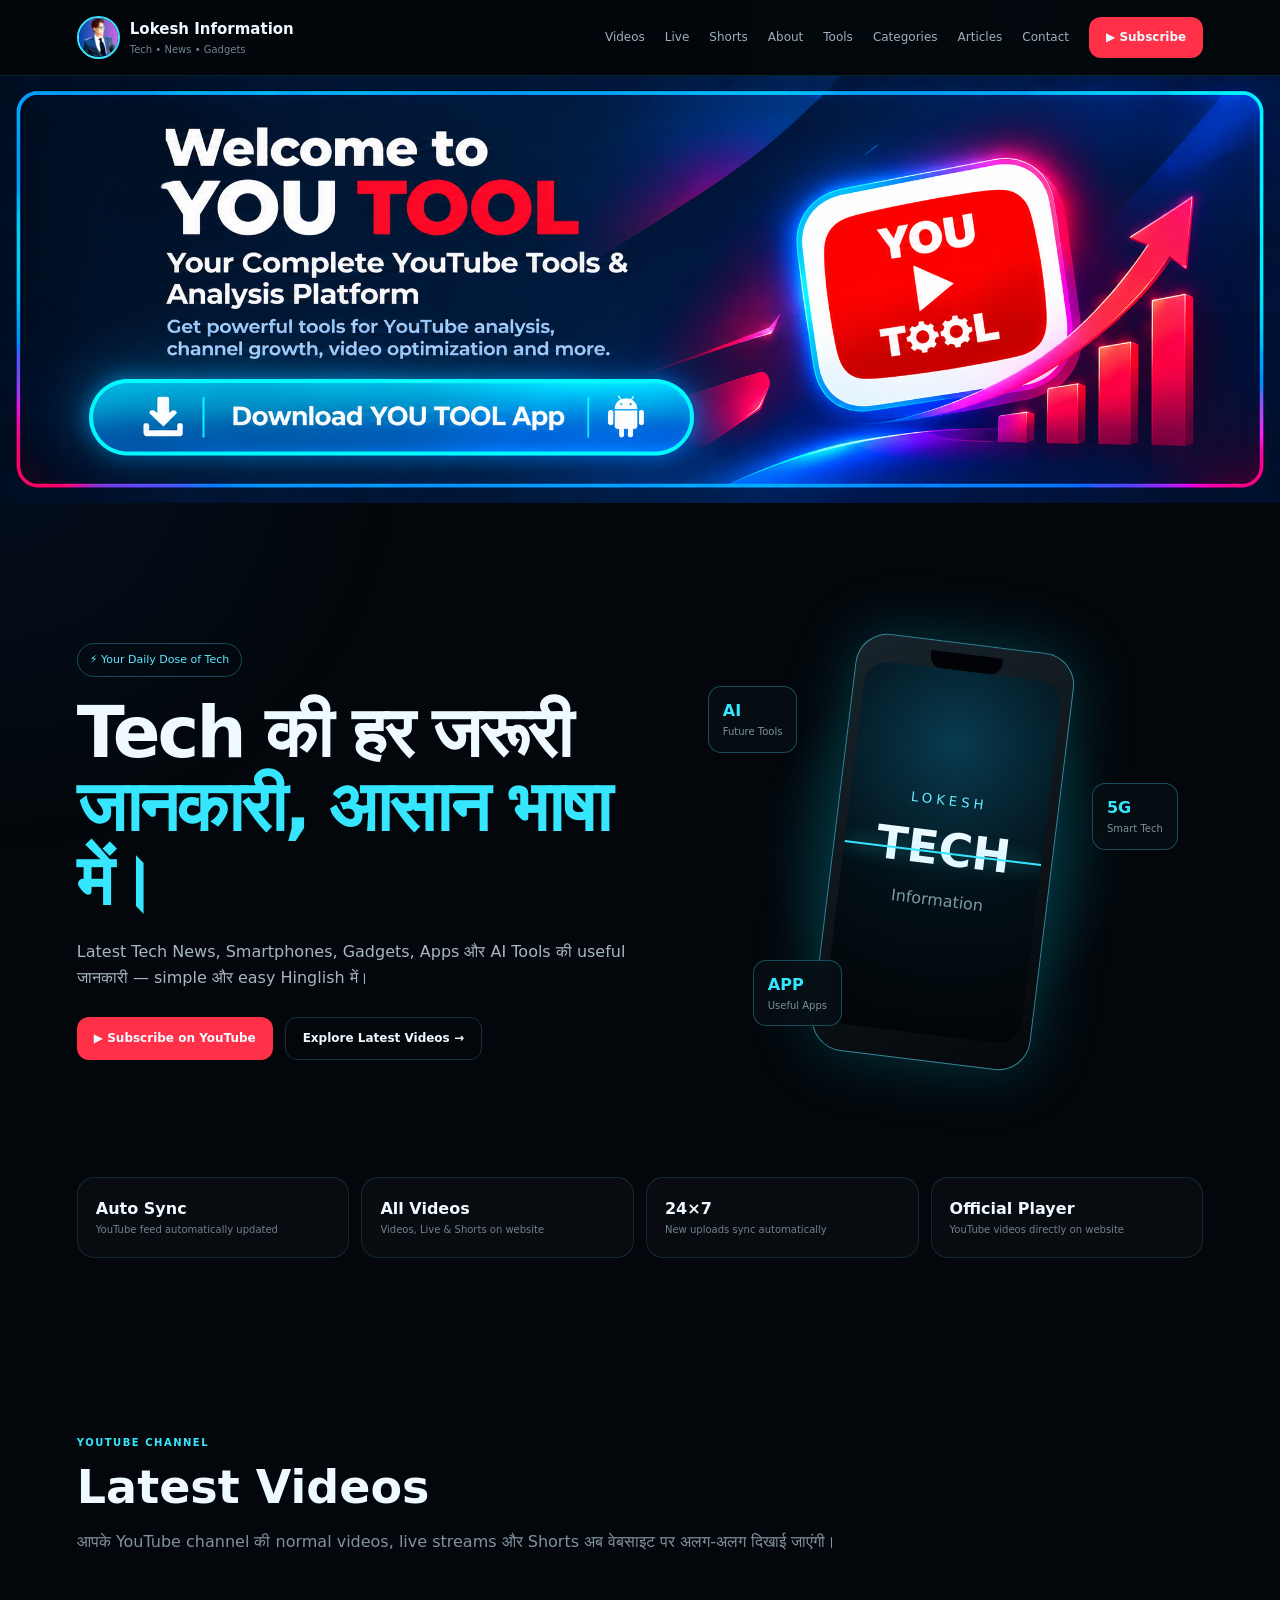
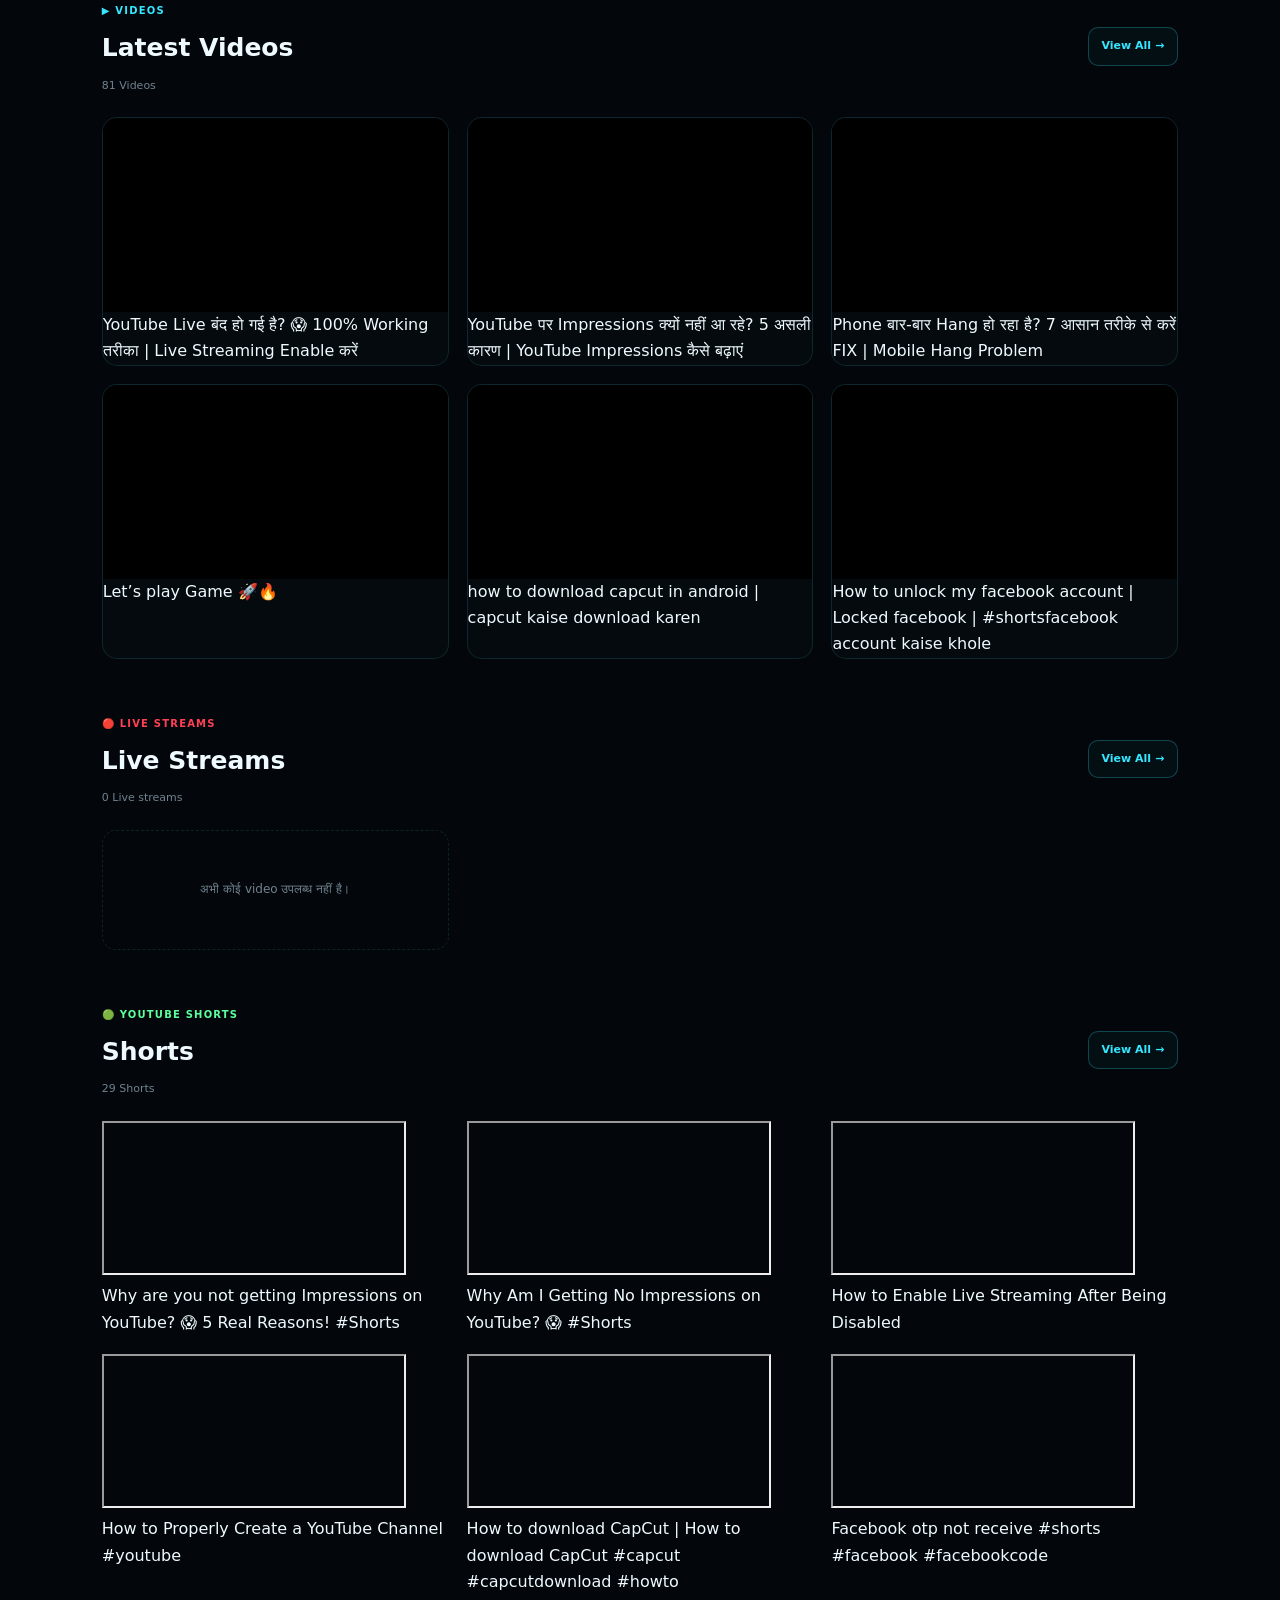
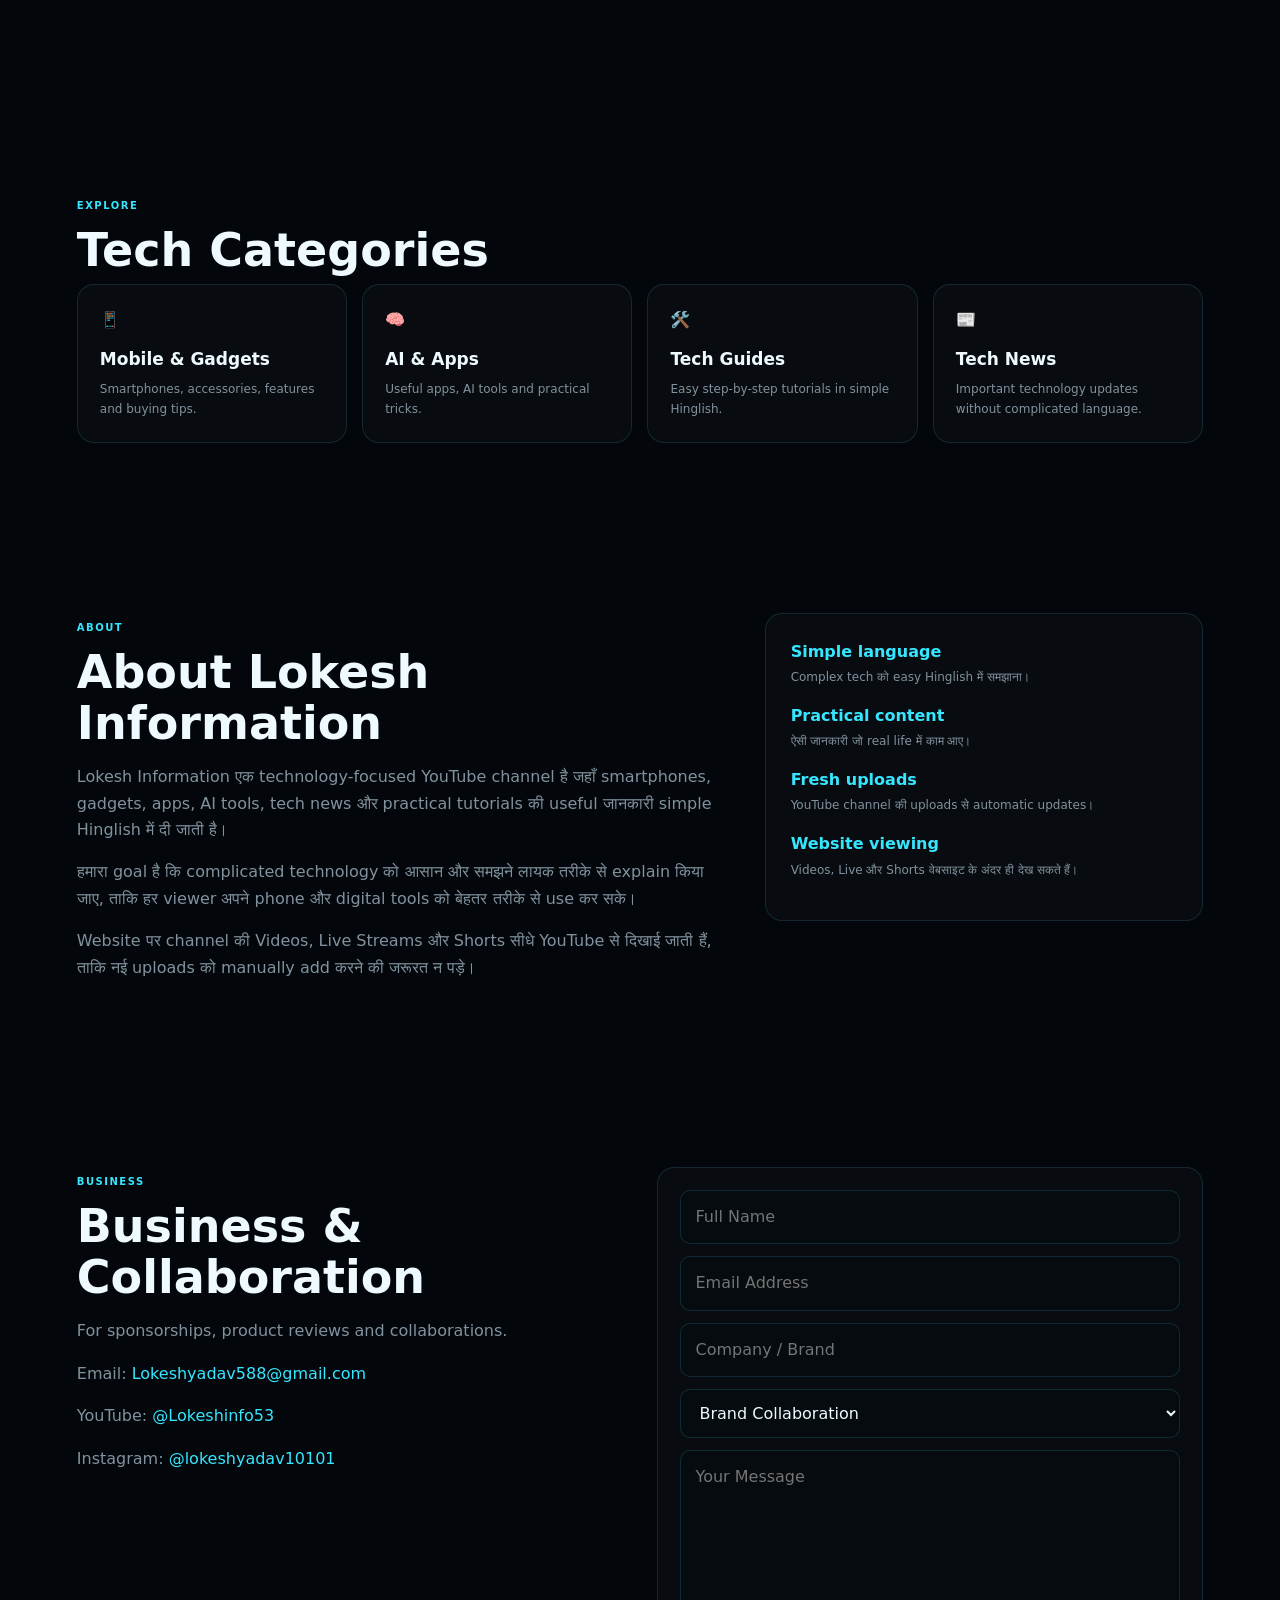
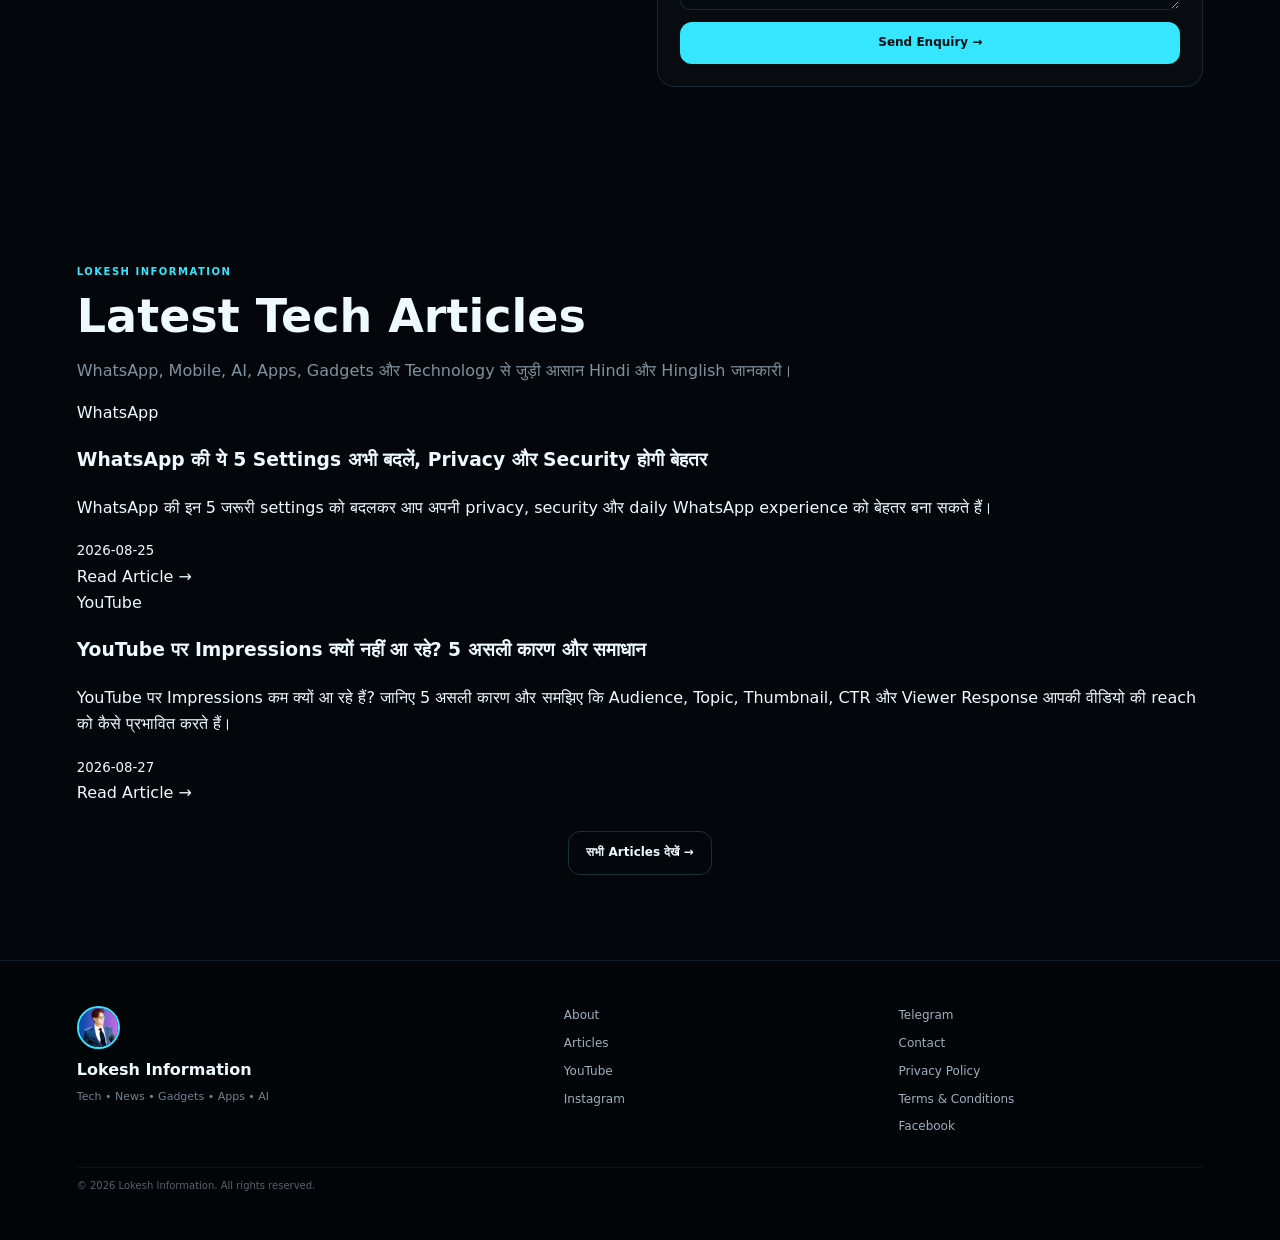
<file: index.html>
<!doctype html>
<html lang="hi">
<head>
  <meta charset="utf-8">

  <title>Lokesh Information | Tech News, Gadgets, AI & Mobile Tips</title>

  <meta name="viewport" content="width=device-width, initial-scale=1">

  <meta
    name="description"
    content="Lokesh Information — Tech News, Smartphones, Gadgets, Apps, AI Tools और practical tutorials आसान Hindi और Hinglish में।"
  >

  <meta name="author" content="Lokesh Information">

  <meta
    name="robots"
    content="index, follow, max-image-preview:large, max-video-preview:-1, max-snippet:-1"
  >

  <meta
    name="googlebot"
    content="index, follow, max-image-preview:large, max-video-preview:-1, max-snippet:-1"
  >

  <link
    rel="canonical"
    href="https://raksha60601-png.github.io/lokesh-information-website/"
  >

  <!-- =====================================================
       OPEN GRAPH
  ====================================================== -->

  <meta property="og:type" content="website">

  <meta
    property="og:site_name"
    content="Lokesh Information"
  >

  <meta
    property="og:title"
    content="Lokesh Information | Tech News, Gadgets, AI & Mobile Tips"
  >

  <meta
    property="og:description"
    content="Tech News, Smartphones, Gadgets, Apps, AI Tools और practical tutorials आसान Hindi और Hinglish में।"
  >

  <meta
    property="og:url"
    content="https://raksha60601-png.github.io/lokesh-information-website/"
  >

  <meta
    property="og:image"
    content="https://raksha60601-png.github.io/lokesh-information-website/assets/lokesh-information-dp.png"
  >

  <meta
    property="og:image:alt"
    content="Lokesh Information"
  >

  <!-- =====================================================
       TWITTER / X
  ====================================================== -->

  <meta name="twitter:card" content="summary_large_image">

  <meta
    name="twitter:title"
    content="Lokesh Information | Tech News, Gadgets, AI & Mobile Tips"
  >

  <meta
    name="twitter:description"
    content="Tech News, Smartphones, Gadgets, Apps, AI Tools और practical tutorials आसान Hindi और Hinglish में।"
  >

  <meta
    name="twitter:image"
    content="https://raksha60601-png.github.io/lokesh-information-website/assets/lokesh-information-dp.png"
  >

  <!-- =====================================================
       FAVICON / DP
  ====================================================== -->

  <link
    rel="icon"
    type="image/png"
    href="assets/lokesh-information-dp.png"
  >

  <link
    rel="apple-touch-icon"
    href="assets/lokesh-information-dp.png"
  >

  <link
    rel="stylesheet"
    href="style.css"
  >

  <!-- =====================================================
       WEBSITE STRUCTURED DATA
  ====================================================== -->

  <script type="application/ld+json">
  {
    "@context": "https://schema.org",
    "@type": "WebSite",
    "name": "Lokesh Information",
    "url": "https://raksha60601-png.github.io/lokesh-information-website/",
    "description": "Tech News, Smartphones, Gadgets, Apps, AI Tools and practical tutorials in simple Hindi and Hinglish.",
    "publisher": {
      "@type": "Organization",
      "name": "Lokesh Information",
      "logo": {
        "@type": "ImageObject",
        "url": "https://raksha60601-png.github.io/lokesh-information-website/assets/lokesh-information-dp.png"
      }
    },
    "sameAs": [
      "https://www.youtube.com/@Lokeshinfo53",
      "https://www.instagram.com/lokeshyadav10101",
      "https://t.me/LokeshInformation1",
      "https://www.facebook.com/share/1EdrTAgHL3/"
    ]
  }
  </script>

  <!-- =====================================================
       VIDEO SEO CONTAINER
       script.js will fill dynamic VideoObject data here
  ====================================================== -->

  <script id="videoStructuredData" type="application/ld+json">
  {
    "@context": "https://schema.org",
    "@graph": []
  }
  </script>

</head>

<body>



  <!-- =====================================================
       HEADER
  ====================================================== -->

  <header>

    <a
      class="brand"
      href="#home"
      aria-label="Lokesh Information Home"
    >

      <img
        src="assets/lokesh-information-dp.png"
        alt="Lokesh Information profile photo"
        width="56"
        height="56"
        loading="eager"
        decoding="async"
      >

      <span>
        <strong>Lokesh Information</strong>
        <small>Tech • News • Gadgets</small>
      </span>

    </a>

    <nav>

      <a href="#videos">Videos</a>

      <a href="#live">Live</a>

      <a href="#shorts">Shorts</a>

      <a href="#about">About</a>

      <a href="#you-tool-download">Tools</a>

      <a href="#categories">Categories</a>

      <a href="articles.html">Articles</a>

      <a href="#contact">Contact</a>

    </nav>

    <a
      class="btn red subscribe"
      href="https://www.youtube.com/@Lokeshinfo53?sub_confirmation=1"
      target="_blank"
      rel="noopener noreferrer"
    >
      ▶ Subscribe
    </a>

    <button
      class="menu"
      aria-label="Open Menu"
      type="button"
    >
      ☰
    </button>

  </header>

<section id="you-tool-download" style="position:relative;width:100%;margin:0 0 24px;padding:0;line-height:0;overflow:hidden;">
  <img src="assets/you-tool-banner.png" alt="Welcome to YOU TOOL - YouTube Tools & Analysis Platform" style="display:block;width:100%;height:auto;margin:0;padding:0;border:0;">
  <a href="YOU_TOOL.apk" download aria-label="Download YOU TOOL App" style="position:absolute;left:6.9%;top:69.1%;width:47.4%;height:17.2%;display:block;z-index:10;background:transparent;text-decoration:none;-webkit-tap-highlight-color:transparent;"></a>
</section>


  <!-- =====================================================
       MAIN
  ====================================================== -->

  <main>

    <!-- ===================================================
         HERO
    ==================================================== -->

    <section
      class="hero"
      id="home"
    >

      <div>

        <span class="pill">
          ⚡ Your Daily Dose of Tech
        </span>

        <h1>
          Tech की हर जरूरी<br>
          <em>जानकारी, आसान भाषा में।</em>
        </h1>

        <p>
          Latest Tech News, Smartphones, Gadgets, Apps और AI Tools
          की useful जानकारी — simple और easy Hinglish में।
        </p>

        <div class="actions">

          <a
            class="btn red"
            href="https://www.youtube.com/@Lokeshinfo53?sub_confirmation=1"
            target="_blank"
            rel="noopener noreferrer"
          >
            ▶ Subscribe on YouTube
          </a>

          <a
            class="btn"
            href="#videos"
          >
            Explore Latest Videos →
          </a>

        </div>

      </div>


      <!-- HERO ANIMATION -->

      <div
        class="hero-art"
        aria-hidden="true"
      >

        <div class="orb"></div>

        <div class="float f1">
          <b>AI</b>
          <small>Future Tools</small>
        </div>

        <div class="float f2">
          <b>5G</b>
          <small>Smart Tech</small>
        </div>

        <div class="float f3">
          <b>APP</b>
          <small>Useful Apps</small>
        </div>

        <div class="phone">

          <div class="notch"></div>

          <div class="screen">

            <small>LOKESH</small>

            <b>TECH</b>

            <span>Information</span>

            <i></i>

          </div>

        </div>

      </div>

    </section>


    <!-- ===================================================
         STATS
    ==================================================== -->



    <section class="stats">

      <div>
        <b>Auto Sync</b>
        <small>YouTube feed automatically updated</small>
      </div>

      <div>
        <b>All Videos</b>
        <small>Videos, Live & Shorts on website</small>
      </div>

      <div>
        <b>24×7</b>
        <small>New uploads sync automatically</small>
      </div>

      <div>
        <b>Official Player</b>
        <small>YouTube videos directly on website</small>
      </div>

    </section>

    <!-- =========================================================
     ARTICLES
========================================================= -->

    <section id="videos">

      <div class="heading">

        <span>
          YOUTUBE CHANNEL
        </span>

        <h2>
          Latest Videos
        </h2>

        <p>
          आपके YouTube channel की normal videos, live streams
          और Shorts अब वेबसाइट पर अलग-अलग दिखाई जाएंगी।
        </p>

      </div>


      <!-- =================================================
           NORMAL VIDEOS
      ================================================== -->

      <div
        class="youtube-category videos-section"
        id="videosCategory"
      >

        <div class="youtube-category-head">

          <div>

            <span class="category-label videos-label">
              ▶ VIDEOS
            </span>

            <h3>
              Latest Videos
            </h3>

            <small id="videoCount">
              Videos loading…
            </small>

          </div>

          <button
            type="button"
            class="view-all-btn"
            data-section="videos"
          >
            View All →
          </button>

        </div>


        <div
          id="videosGrid"
          class="youtube-grid"
          aria-live="polite"
        >

          <div class="loading">
            Videos loading…
          </div>

        </div>

      </div>


      <!-- =================================================
           LIVE STREAMS
      ================================================== -->

      <div
        class="youtube-category live-section"
        id="live"
      >

        <div class="youtube-category-head">

          <div>

            <span class="category-label live-label">
              🔴 LIVE STREAMS
            </span>

            <h3>
              Live Streams
            </h3>

            <small id="liveCount">
              Live streams loading…
            </small>

          </div>

          <button
            type="button"
            class="view-all-btn"
            data-section="live"
          >
            View All →
          </button>

        </div>


        <div
          id="liveGrid"
          class="youtube-grid"
          aria-live="polite"
        >

          <div class="loading">
            Live streams loading…
          </div>

        </div>

      </div>


      <!-- =================================================
           SHORTS
      ================================================== -->

      <div
        class="youtube-category shorts-section"
        id="shorts"
      >

        <div class="youtube-category-head">

          <div>

            <span class="category-label shorts-label">
              🟢 YOUTUBE SHORTS
            </span>

            <h3>
              Shorts
            </h3>

            <small id="shortCount">
              Shorts loading…
            </small>

          </div>

          <button
            type="button"
            class="view-all-btn"
            data-section="shorts"
          >
            View All →
          </button>

        </div>


        <div
          id="shortsGrid"
          class="youtube-grid"
          aria-live="polite"
        >

          <div class="loading">
            Shorts loading…
          </div>

        </div>

      </div>


      <!-- =================================================
           FULL WEBSITE VIEW
      ================================================== -->

      <div
        id="youtubeFullView"
        class="youtube-full-view"
        hidden
      >

        <div class="full-view-head">

          <button
            type="button"
            id="backToYoutubeSections"
            class="back-btn"
          >
            ← Back
          </button>

          <div>

            <span id="fullViewLabel">
              VIDEOS
            </span>

            <h3 id="fullViewTitle">
              All Videos
            </h3>

          </div>

        </div>


        <div
          id="fullViewGrid"
          class="youtube-grid full-grid"
          aria-live="polite"
        ></div>

      </div>


      <!-- Compatibility -->

      <div
        id="playlistBox"
        hidden
      ></div>

    </section>


    <!-- ===================================================
         CATEGORIES
    ==================================================== -->

    <section id="categories">

      <div class="heading">

        <span>
          EXPLORE
        </span>

        <h2>
          Tech Categories
        </h2>

      </div>


      <div class="cats">

        <article>

          📱

          <h3>
            Mobile & Gadgets
          </h3>

          <p>
            Smartphones, accessories, features and buying tips.
          </p>

        </article>


        <article>

          🧠

          <h3>
            AI & Apps
          </h3>

          <p>
            Useful apps, AI tools and practical tricks.
          </p>

        </article>


        <article>

          🛠️

          <h3>
            Tech Guides
          </h3>

          <p>
            Easy step-by-step tutorials in simple Hinglish.
          </p>

        </article>


        <article>

          📰

          <h3>
            Tech News
          </h3>

          <p>
            Important technology updates without complicated language.
          </p>

        </article>

      </div>

    </section>


    <!-- ===================================================
         ABOUT
    ==================================================== -->

    <section
      id="about"
      class="about"
    >

      <div>

        <span>
          ABOUT
        </span>

        <h2>
          About Lokesh Information
        </h2>

        <p>
          Lokesh Information एक technology-focused YouTube channel है
          जहाँ smartphones, gadgets, apps, AI tools, tech news और
          practical tutorials की useful जानकारी simple Hinglish में दी जाती है।
        </p>

        <p>
          हमारा goal है कि complicated technology को आसान और
          समझने लायक तरीके से explain किया जाए, ताकि हर viewer
          अपने phone और digital tools को बेहतर तरीके से use कर सके।
        </p>

        <p>
          Website पर channel की Videos, Live Streams और Shorts
          सीधे YouTube से दिखाई जाती हैं, ताकि नई uploads को
          manually add करने की जरूरत न पड़े।
        </p>

      </div>


      <div class="why">

        <b>
          Simple language
        </b>

        <p>
          Complex tech को easy Hinglish में समझाना।
        </p>


        <b>
          Practical content
        </b>

        <p>
          ऐसी जानकारी जो real life में काम आए।
        </p>


        <b>
          Fresh uploads
        </b>

        <p>
          YouTube channel की uploads से automatic updates।
        </p>


        <b>
          Website viewing
        </b>

        <p>
          Videos, Live और Shorts वेबसाइट के अंदर ही देख सकते हैं।
        </p>

      </div>

    </section>


    <!-- ===================================================
         CONTACT
    ==================================================== -->

    <section
      id="contact"
      class="contact"
    >

      <div>

        <span>
          BUSINESS
        </span>

        <h2>
          Business & Collaboration
        </h2>

        <p>
          For sponsorships, product reviews and collaborations.
        </p>

        <p>
          Email:
          <a href="mailto:Lokeshyadav588@gmail.com">
            Lokeshyadav588@gmail.com
          </a>
        </p>

        <p>
          YouTube:
          <a
            href="https://www.youtube.com/@Lokeshinfo53"
            target="_blank"
            rel="noopener noreferrer"
          >
            @Lokeshinfo53
          </a>
        </p>

        <p>
          Instagram:
          <a
            href="https://www.instagram.com/lokeshyadav10101"
            target="_blank"
            rel="noopener noreferrer"
          >
            @lokeshyadav10101
          </a>
        </p>

      </div>


      <form
        action="https://formsubmit.co/Lokeshyadav588@gmail.com"
        method="POST"
      >

        <input
          type="hidden"
          name="_subject"
          value="New Business Enquiry — Lokesh Information"
        >

        <input
          type="hidden"
          name="_template"
          value="table"
        >

        <input
          type="hidden"
          name="_captcha"
          value="false"
        >


        <input
          required
          name="name"
          placeholder="Full Name"
        >


        <input
          required
          type="email"
          name="email"
          placeholder="Email Address"
        >


        <input
          name="company"
          placeholder="Company / Brand"
        >


        <select name="enquiry_type">

          <option>
            Brand Collaboration
          </option>

          <option>
            Sponsorship
          </option>

          <option>
            Product Review
          </option>

          <option>
            Business Enquiry
          </option>

        </select>


        <textarea
          required
          name="message"
          rows="5"
          placeholder="Your Message"
        ></textarea>


        <button
          class="btn cyan"
          type="submit"
        >
          Send Enquiry →
        </button>

      </form>

    </section>

<section id="articles" class="articles-home">

  <div class="heading">

    <span>LOKESH INFORMATION</span>

    <h2>Latest Tech Articles</h2>

    <p>
      WhatsApp, Mobile, AI, Apps, Gadgets और Technology से जुड़ी
      आसान Hindi और Hinglish जानकारी।
    </p>

  </div>

  <div id="homeArticles" class="articles-home-grid">

    <div class="article-loading">
      Articles loading…
    </div>

  </div>

  <div style="text-align:center;margin-top:25px;">

    <a
      href="articles.html"
      class="btn"
    >
      सभी Articles देखें →
    </a>

  </div>

</section>

    <!-- ===================================================
         YOUTUBE CONTENT
    ==================================================== -->

  </main>


  <!-- =====================================================
       FOOTER
  ====================================================== -->

  <footer>

    <div class="footer-brand">

      <img
        src="assets/lokesh-information-dp.png"
        alt="Lokesh Information"
        width="56"
        height="56"
        loading="lazy"
        decoding="async"
      >

      <strong>
        Lokesh Information
      </strong>

      <p>
        Tech • News • Gadgets • Apps • AI
      </p>

    </div>


    <div>

      <a href="about.html">About</a>
      <a href="articles.html">Articles</a>

      <a
        href="https://www.youtube.com/@Lokeshinfo53"
        target="_blank"
        rel="noopener noreferrer"
      >
        YouTube
      </a>

      <a
        href="https://www.instagram.com/lokeshyadav10101"
        target="_blank"
        rel="noopener noreferrer"
      >
        Instagram
      </a>

    </div>


    <div>

      <a
        href="https://t.me/LokeshInformation1"
        target="_blank"
        rel="noopener noreferrer"
      >
        Telegram
      </a>

      <a href="contact.html">Contact</a>

      <a href="privacy-policy.html">Privacy Policy</a>

      <a href="terms.html">Terms & Conditions</a>

      <a
        href="https://www.facebook.com/share/1EdrTAgHL3/"
        target="_blank"
        rel="noopener noreferrer"
      >
        Facebook
      </a>

    </div>


    <small>
      © 2026 Lokesh Information. All rights reserved.
    </small>

  </footer>


  <!-- =====================================================
       JAVASCRIPT
  ====================================================== -->

  <script src="script.js?v=2"></script>
<script>
  
fetch("articles.json?ts=" + Date.now())
  .then(response => response.json())
  .then(data => {

    const articles = Array.isArray(data)
      ? data
      : (data.articles || []);

    const box = document.getElementById("homeArticles");

    if (!box) return;

    if (!articles.length) {
      box.innerHTML =
        "<div class='article-loading'>अभी कोई Article उपलब्ध नहीं है।</div>";
      return;
    }

    box.innerHTML = articles.slice(0, 3).map(article => {

      const id = article.id || "";

      return `
        <article class="article-home-card">

          <div class="article-home-content">

            <span class="article-home-category">
              ${article.category || "TECH"}
            </span>

            <h3>
              ${article.title || "Tech Article"}
            </h3>

            <p>
              ${article.excerpt || ""}
            </p>

            <small>
              ${article.date || ""}
            </small>

            <br>

            <a
              href="${
                id
                ? "article.html?id=" + encodeURIComponent(id)
                : "articles.html"
              }"
              class="article-read"
            >
              Read Article →
            </a>

          </div>

        </article>
      `;

    }).join("");

  })
  .catch(error => {
    console.error("Articles error:", error);
  });
</script>
  
</body>
</html>
</file>
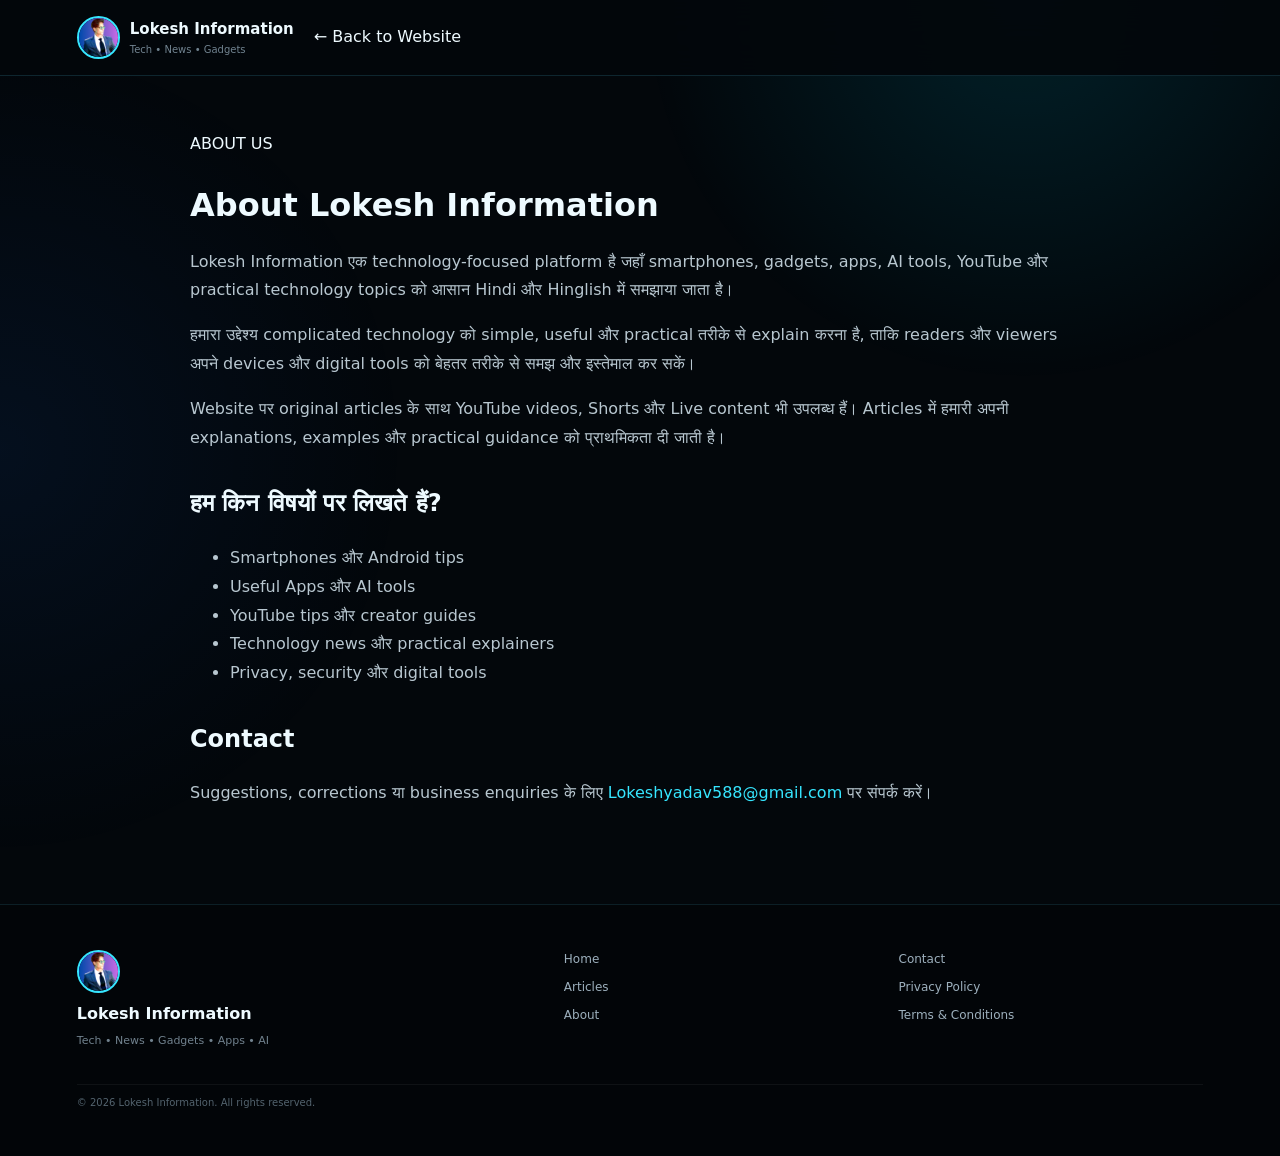
<file: about.html>
<!doctype html><html lang="hi"><head><meta charset="utf-8"><title>About Us | Lokesh Information</title><meta name="viewport" content="width=device-width, initial-scale=1"><meta name="description" content="Lokesh Information के बारे में — technology, smartphones, apps, AI tools, YouTube और practical tutorials की जानकारी।"><meta name="robots" content="index, follow"><link rel="canonical" href="https://raksha60601-png.github.io/lokesh-information-website/about.html"><link rel="stylesheet" href="style.css"></head><body><header><a class="brand" href="index.html"><img src="assets/lokesh-information-dp.png" alt="Lokesh Information" width="43" height="43"><span><strong>Lokesh Information</strong><small>Tech • News • Gadgets</small></span></a><a class="back" href="index.html">← Back to Website</a></header><main class="legal-page"><span>ABOUT US</span><h1>About Lokesh Information</h1><p>Lokesh Information एक technology-focused platform है जहाँ smartphones, gadgets, apps, AI tools, YouTube और practical technology topics को आसान Hindi और Hinglish में समझाया जाता है।</p><p>हमारा उद्देश्य complicated technology को simple, useful और practical तरीके से explain करना है, ताकि readers और viewers अपने devices और digital tools को बेहतर तरीके से समझ और इस्तेमाल कर सकें।</p><p>Website पर original articles के साथ YouTube videos, Shorts और Live content भी उपलब्ध हैं। Articles में हमारी अपनी explanations, examples और practical guidance को प्राथमिकता दी जाती है।</p><h2>हम किन विषयों पर लिखते हैं?</h2><ul><li>Smartphones और Android tips</li><li>Useful Apps और AI tools</li><li>YouTube tips और creator guides</li><li>Technology news और practical explainers</li><li>Privacy, security और digital tools</li></ul><h2>Contact</h2><p>Suggestions, corrections या business enquiries के लिए <a href="mailto:Lokeshyadav588@gmail.com">Lokeshyadav588@gmail.com</a> पर संपर्क करें।</p></main><footer><div class="footer-brand"><img src="assets/lokesh-information-dp.png" alt="Lokesh Information" width="56" height="56"><strong>Lokesh Information</strong><p>Tech • News • Gadgets • Apps • AI</p></div><div><a href="index.html">Home</a><a href="articles.html">Articles</a><a href="about.html">About</a></div><div><a href="contact.html">Contact</a><a href="privacy-policy.html">Privacy Policy</a><a href="terms.html">Terms & Conditions</a></div><small>© 2026 Lokesh Information. All rights reserved.</small></footer></body></html>
</file>
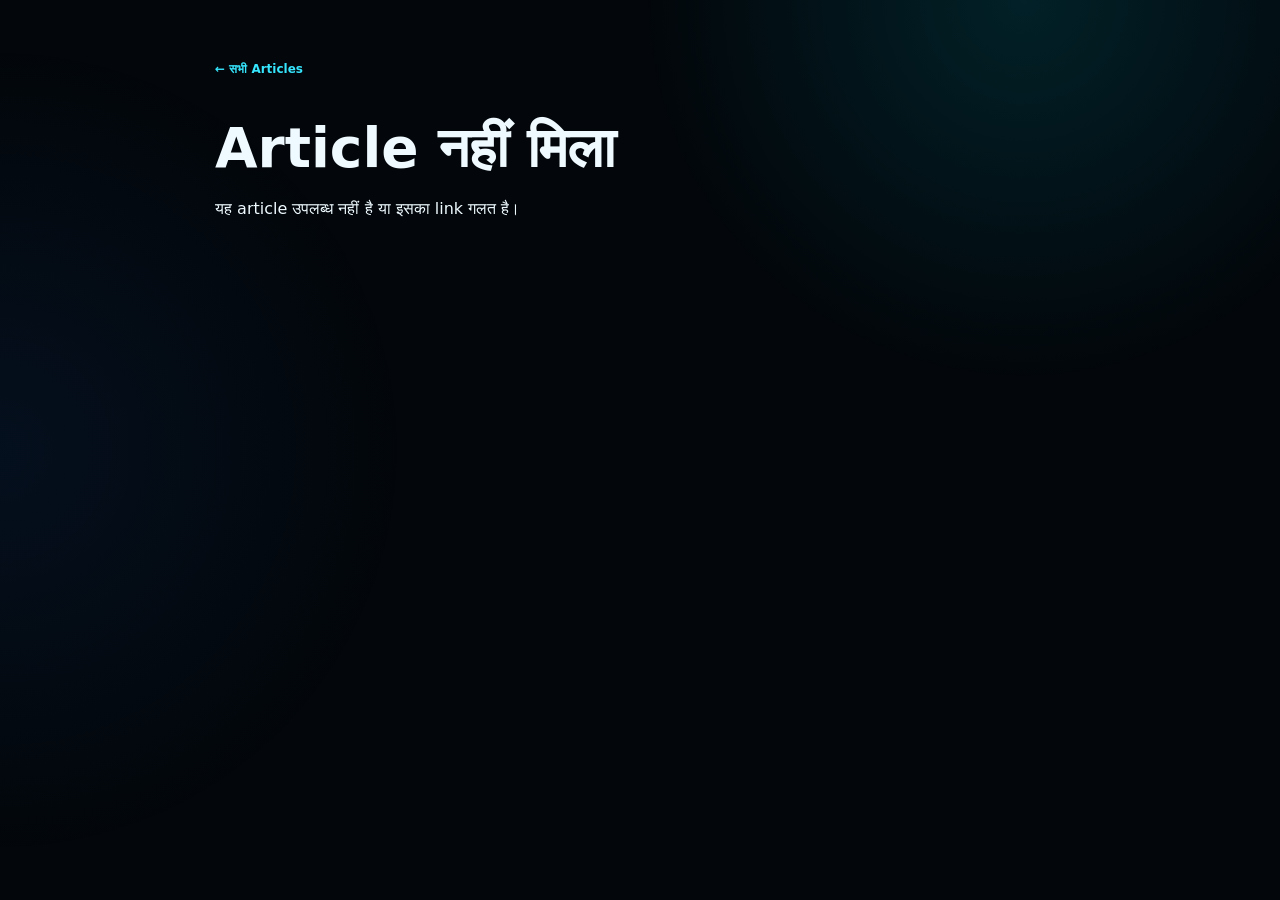
<file: article.html>
<!doctype html>
<html lang="hi">
<head>
  <meta charset="utf-8">

  <title>Article | Lokesh Information</title>

  <meta name="viewport" content="width=device-width, initial-scale=1">

  <meta
    name="description"
    id="metaDescription"
    content="Lokesh Information Tech Article"
  >

  <meta
    name="author"
    content="Lokesh Information"
  >

  <meta
    name="robots"
    content="index, follow, max-image-preview:large"
  >

  <!-- Canonical will be set automatically for each article -->
  <link
    id="canonicalLink"
    rel="canonical"
    href="https://raksha60601-png.github.io/lokesh-information-website/article.html"
  >

  <!-- Open Graph -->
  <meta
    property="og:type"
    id="ogType"
    content="article"
  >

  <meta
    property="og:title"
    id="ogTitle"
    content="Article | Lokesh Information"
  >

  <meta
    property="og:description"
    id="ogDescription"
    content="Lokesh Information Tech Article"
  >

  <meta
    property="og:url"
    id="ogUrl"
    content="https://raksha60601-png.github.io/lokesh-information-website/article.html"
  >

  <meta
    property="og:site_name"
    content="Lokesh Information"
  >

  <meta
    property="og:locale"
    content="hi_IN"
  >

  <meta
    property="og:image"
    id="ogImage"
    content=""
  >

  <!-- Twitter -->
  <meta
    name="twitter:card"
    content="summary_large_image"
  >

  <meta
    name="twitter:title"
    id="twitterTitle"
    content="Article | Lokesh Information"
  >

  <meta
    name="twitter:description"
    id="twitterDescription"
    content="Lokesh Information Tech Article"
  >

  <meta
    name="twitter:image"
    id="twitterImage"
    content=""
  >

  <link
    rel="stylesheet"
    href="style.css"
  >

  <style>

    .article-page{
      width:min(850px,92%);
      margin:auto;
      padding:55px 0 80px;
    }

    .article-back{
      display:inline-block;
      margin-bottom:25px;
      color:#36e6ff;
      font-size:12px;
      font-weight:bold;
    }

    .article-category{
      color:#36e6ff;
      font-size:11px;
      font-weight:800;
      letter-spacing:.12em;
      text-transform:uppercase;
    }

    .article-page h1{
      font-size:clamp(32px,5vw,55px);
      line-height:1.15;
      margin:12px 0;
    }

    .article-date{
      color:#71828e;
      font-size:11px;
      margin-bottom:25px;
    }

    .article-cover{
      width:100%;
      max-height:500px;
      object-fit:cover;
      border-radius:18px;
      margin:25px 0 35px;
      border:1px solid rgba(80,220,255,.14);
    }

    .article-content{
      color:#cbd9df;
      font-size:16px;
      line-height:1.9;
    }

    .article-content h2{
      color:#eefaff;
      margin-top:35px;
      font-size:26px;
    }

    .article-content p{
      margin:18px 0;
    }

    .article-content ul{
      padding-left:25px;
    }

    .article-content li{
      margin:10px 0;
    }

    .article-share{
      margin-top:40px;
      padding:20px;
      border:1px solid rgba(80,220,255,.14);
      border-radius:15px;
      background:rgba(255,255,255,.025);
    }

    .article-share a{
      color:#36e6ff;
      font-weight:bold;
    }

    @media(max-width:600px){

      .article-page{
        padding-top:35px;
      }

      .article-content{
        font-size:15px;
      }

      .article-page h1{
        font-size:32px;
      }

    }

  </style>
</head>

<body>

  <main class="article-page">

    <a
      class="article-back"
      href="articles.html"
    >
      ← सभी Articles
    </a>

    <div
      id="article"
    >
      Article loading…
    </div>

  </main>


  <script>

    const articleBox =
      document.getElementById("article");

    const params =
      new URLSearchParams(window.location.search);

    const articleId =
      params.get("id");


    fetch("articles.json?ts=" + Date.now())

      .then(response => {

        if(!response.ok){
          throw new Error("articles.json not found");
        }

        return response.json();

      })

      .then(data => {

        const articles =
          Array.isArray(data)
            ? data
            : data.articles || [];

        const article =
          articles.find(item => item.id === articleId);


        if(!article){

          articleBox.innerHTML = `
            <h1>Article नहीं मिला</h1>
            <p>
              यह article उपलब्ध नहीं है या इसका link गलत है।
            </p>
          `;

          return;

        }


        /* =========================
           BASIC SEO
        ========================== */

        const title =
          article.title ||
          "Tech Article | Lokesh Information";

        const description =
          article.excerpt ||
          article.title ||
          "Lokesh Information Tech Article";

        const articleUrl =
          window.location.origin +
          window.location.pathname +
          "?id=" +
          encodeURIComponent(article.id);


        document.title =
          title + " | Lokesh Information";


        document
          .getElementById("metaDescription")
          .setAttribute(
            "content",
            description
          );


        /* =========================
           CANONICAL
        ========================== */

        document
          .getElementById("canonicalLink")
          .setAttribute(
            "href",
            articleUrl
          );


        /* =========================
           OPEN GRAPH
        ========================== */

        document
          .getElementById("ogTitle")
          .setAttribute(
            "content",
            title
          );

        document
          .getElementById("ogDescription")
          .setAttribute(
            "content",
            description
          );

        document
          .getElementById("ogUrl")
          .setAttribute(
            "content",
            articleUrl
          );


        /* =========================
           TWITTER
        ========================== */

        document
          .getElementById("twitterTitle")
          .setAttribute(
            "content",
            title
          );

        document
          .getElementById("twitterDescription")
          .setAttribute(
            "content",
            description
          );


        /* =========================
           IMAGE SEO
        ========================== */

        if(article.image){

          document
            .getElementById("ogImage")
            .setAttribute(
              "content",
              new URL(
                article.image,
                window.location.href
              ).href
            );

          document
            .getElementById("twitterImage")
            .setAttribute(
              "content",
              new URL(
                article.image,
                window.location.href
              ).href
            );

        }


        /* =========================
           ARTICLE STRUCTURED DATA
        ========================== */

        const publishedDate =
          article.date
            ? article.date + "T00:00:00+05:30"
            : undefined;

        const articleSchema = {

          "@context":
            "https://schema.org",

          "@type":
            "Article",

          "@id":
            articleUrl + "#article",

          "mainEntityOfPage": {
            "@type": "WebPage",
            "@id": articleUrl
          },

          "headline":
            title,

          "description":
            description,

          "datePublished":
            publishedDate,

          "dateModified":
            publishedDate,

          "author": {
            "@type": "Person",
            "name": "Lokesh Information",
            "url":
              window.location.origin +
              window.location.pathname.replace(
                "article.html",
                ""
              )
          },

          "publisher": {
            "@type": "Organization",
            "name": "Lokesh Information",
            "url":
              window.location.origin +
              window.location.pathname.replace(
                "article.html",
                ""
              )
          }

        };


        if(article.image){

          articleSchema.image = [
            new URL(
              article.image,
              window.location.href
            ).href
          ];

        }


        const oldSchema =
          document.getElementById(
            "articleStructuredData"
          );

        if(oldSchema){
          oldSchema.remove();
        }


        const schemaScript =
          document.createElement("script");

        schemaScript.type =
          "application/ld+json";

        schemaScript.id =
          "articleStructuredData";

        schemaScript.textContent =
          JSON.stringify(
            articleSchema
          );

        document.head.appendChild(
          schemaScript
        );


        /* =========================
           ARTICLE CONTENT
        ========================== */

        articleBox.innerHTML = `

          <div class="article-category">
            ${article.category || "TECH"}
          </div>

          <h1>
            ${article.title}
          </h1>

          <div class="article-date">
            ${article.date || ""}
          </div>

          ${
            article.image
            ? `
              <img
                class="article-cover"
                src="${article.image}"
                alt="${article.title}"
                loading="eager"
              >
            `
            : ""
          }

          <div class="article-content">

            ${
              article.content ||
              `<p>${article.excerpt || ""}</p>`
            }

          </div>

          <div class="article-share">

            📱 यह Article पसंद आया?

            <br><br>

            अपने दोस्तों के साथ Share करें और
            <a href="index.html">
              Lokesh Information
            </a>
            पर ऐसे ही Tech Articles पढ़ें।

          </div>

        `;

      })

      .catch(error => {

        console.error(error);

        articleBox.innerHTML = `
          <h1>Article Load नहीं हो पाया</h1>
          <p>
            कृपया थोड़ी देर बाद दोबारा कोशिश करें।
          </p>
        `;

      });

  </script>

</body>
</html>
</file>
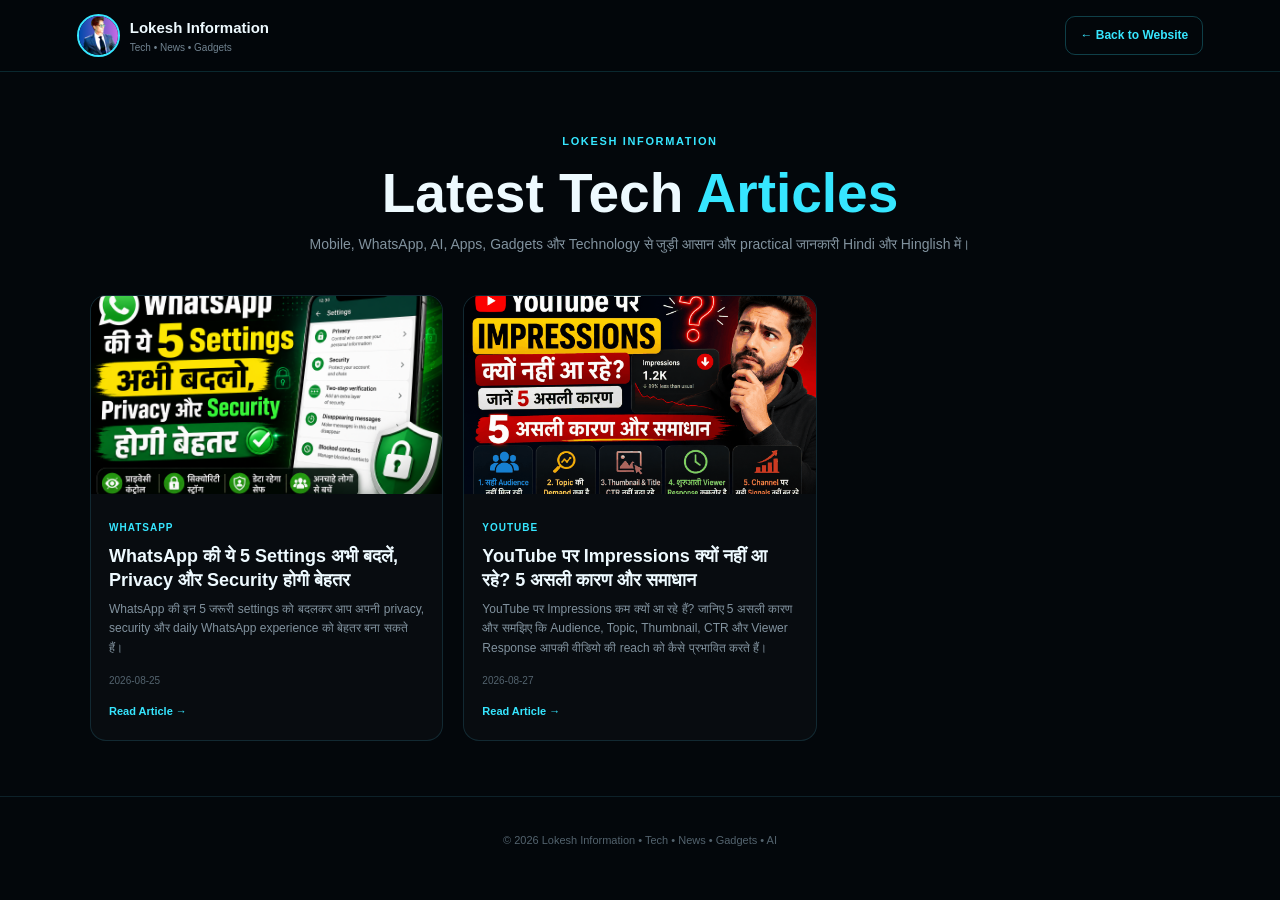
<file: articles.html>
<!doctype html>
<html lang="hi">
<head>
  <meta charset="utf-8">

  <title>Tech Articles | Lokesh Information</title>

  <meta name="viewport" content="width=device-width, initial-scale=1">

  <meta
    name="description"
    content="Lokesh Information पर Technology, Mobile, WhatsApp, AI, Apps और Gadgets से जुड़े आसान Hindi और Hinglish Articles पढ़ें।"
  >

  <meta name="author" content="Lokesh Information">

  <meta
    name="robots"
    content="index, follow, max-image-preview:large, max-snippet:-1"
  >

  <link
    rel="canonical"
    href="https://raksha60601-png.github.io/lokesh-information-website/articles.html"
  >

  <style>
    *{
      box-sizing:border-box;
    }

    html{
      scroll-behavior:smooth;
    }

    body{
      margin:0;
      background:#03070b;
      color:#eefaff;
      font-family:Arial,system-ui,"Noto Sans Devanagari",sans-serif;
      line-height:1.6;
    }

    a{
      color:inherit;
      text-decoration:none;
    }

    header{
      position:sticky;
      top:0;
      z-index:100;
      width:100%;
      padding:14px 6%;
      display:flex;
      align-items:center;
      justify-content:space-between;
      gap:15px;
      background:rgba(3,7,11,.95);
      backdrop-filter:blur(15px);
      border-bottom:1px solid rgba(54,230,255,.15);
    }

    .brand{
      display:flex;
      align-items:center;
      gap:10px;
    }

    .brand img{
      width:43px;
      height:43px;
      border-radius:50%;
      object-fit:cover;
      border:2px solid #36e6ff;
    }

    .brand strong,
    .brand small{
      display:block;
    }

    .brand strong{
      font-size:15px;
    }

    .brand small{
      color:#718390;
      font-size:10px;
    }

    .back{
      padding:9px 14px;
      border:1px solid rgba(54,230,255,.25);
      border-radius:10px;
      color:#36e6ff;
      font-size:12px;
      font-weight:bold;
    }

    main{
      width:min(1100px,92%);
      margin:auto;
      padding:55px 0;
    }

    .hero{
      text-align:center;
      margin-bottom:40px;
    }

    .hero span{
      color:#36e6ff;
      font-size:11px;
      font-weight:bold;
      letter-spacing:.15em;
    }

    .hero h1{
      margin:10px 0;
      font-size:clamp(32px,6vw,55px);
      line-height:1.1;
    }

    .hero h1 em{
      color:#36e6ff;
      font-style:normal;
    }

    .hero p{
      max-width:700px;
      margin:auto;
      color:#81929e;
      font-size:14px;
    }

    .articles-grid{
      display:grid;
      grid-template-columns:repeat(3,1fr);
      gap:20px;
    }

    .article-card{
      overflow:hidden;
      border:1px solid rgba(80,220,255,.14);
      border-radius:16px;
      background:rgba(255,255,255,.025);
      transition:.25s ease;
    }

    .article-card:hover{
      transform:translateY(-4px);
      border-color:rgba(54,230,255,.4);
    }

    .article-image{
      width:100%;
      aspect-ratio:16/9;
      object-fit:cover;
      background:#071117;
    }

    .article-placeholder{
      width:100%;
      aspect-ratio:16/9;
      display:flex;
      align-items:center;
      justify-content:center;
      background:
        radial-gradient(
          circle at center,
          rgba(54,230,255,.16),
          #071117 65%
        );
      color:#36e6ff;
      font-size:28px;
      font-weight:bold;
    }

    .article-content{
      padding:18px;
    }

    .article-category{
      color:#36e6ff;
      font-size:10px;
      font-weight:bold;
      letter-spacing:.1em;
      text-transform:uppercase;
    }

    .article-title{
      margin:8px 0;
      font-size:18px;
      line-height:1.35;
    }

    .article-excerpt{
      color:#81929e;
      font-size:12px;
      margin:0 0 15px;
    }

    .article-date{
      color:#53636e;
      font-size:10px;
    }

    .read-more{
      display:inline-block;
      margin-top:14px;
      color:#36e6ff;
      font-size:11px;
      font-weight:bold;
    }

    .empty{
      grid-column:1/-1;
      padding:40px 20px;
      text-align:center;
      border:1px dashed rgba(80,220,255,.15);
      border-radius:15px;
      color:#71828e;
    }

    footer{
      padding:35px 6%;
      text-align:center;
      border-top:1px solid rgba(80,220,255,.12);
      color:#53636e;
      font-size:11px;
    }

    @media(max-width:850px){
      .articles-grid{
        grid-template-columns:repeat(2,1fr);
      }
    }

    @media(max-width:600px){

      header{
        padding:12px 16px;
      }

      .brand img{
        width:38px;
        height:38px;
      }

      .back{
        font-size:10px;
        padding:8px 10px;
      }

      main{
        padding:40px 0;
      }

      .articles-grid{
        grid-template-columns:1fr;
      }

      .article-title{
        font-size:17px;
      }
    }
  </style>
</head>

<body>

  <header>

    <a
      class="brand"
      href="index.html"
      aria-label="Lokesh Information Home"
    >

      <img
        src="assets/lokesh-information-dp.png"
        alt="Lokesh Information"
        width="43"
        height="43"
      >

      <span>
        <strong>Lokesh Information</strong>
        <small>Tech • News • Gadgets</small>
      </span>

    </a>

    <a
      class="back"
      href="index.html"
    >
      ← Back to Website
    </a>

  </header>


  <main>

    <section class="hero">

      <span>LOKESH INFORMATION</span>

      <h1>
        Latest Tech <em>Articles</em>
      </h1>

      <p>
        Mobile, WhatsApp, AI, Apps, Gadgets और Technology से जुड़ी
        आसान और practical जानकारी Hindi और Hinglish में।
      </p>

    </section>


    <section
      id="articles"
      class="articles-grid"
      aria-live="polite"
    >

      <div class="empty">
        Articles loading…
      </div>

    </section>

  </main>


  <footer>
    © 2026 Lokesh Information • Tech • News • Gadgets • AI
  </footer>


  <script>

    const articlesGrid =
      document.getElementById("articles");


    fetch("articles.json?ts=" + Date.now())

      .then(response => {

        if(!response.ok){
          throw new Error("articles.json not found");
        }

        return response.json();

      })

      .then(data => {

        const articles =
          Array.isArray(data)
            ? data
            : (data.articles || []);


        if(!articles.length){

          articlesGrid.innerHTML = `
            <div class="empty">
              अभी कोई Article उपलब्ध नहीं है।
            </div>
          `;

          return;

        }


        articlesGrid.innerHTML =
          articles.map(article => {

            const id =
              article.id || "";

            const title =
              article.title || "Untitled Article";

            const category =
              article.category || "TECH";

            const excerpt =
              article.excerpt || "";

            const date =
              article.date || "";


            const image =
              article.image || "";


            return `

              <article class="article-card">

                ${
                  image
                  ? `
                    <img
                      class="article-image"
                      src="${image}"
                      alt="${title}"
                      loading="lazy"
                    >
                  `
                  : `
                    <div
                      class="article-placeholder"
                      aria-hidden="true"
                    >
                      TECH
                    </div>
                  `
                }


                <div class="article-content">

                  <div class="article-category">
                    ${category}
                  </div>

                  <h2 class="article-title">
                    ${title}
                  </h2>

                  <p class="article-excerpt">
                    ${excerpt}
                  </p>

                  <div class="article-date">
                    ${date}
                  </div>

                  ${
                    id
                    ? `
                      <a
                        class="read-more"
                        href="article.html?id=${encodeURIComponent(id)}"
                      >
                        Read Article →
                      </a>
                    `
                    : ""
                  }

                </div>

              </article>

            `;

          }).join("");

      })

      .catch(error => {

        console.error(error);

        articlesGrid.innerHTML = `
          <div class="empty">
            Articles load नहीं हो पाए।
            <br><br>
            कृपया थोड़ी देर बाद दोबारा कोशिश करें।
          </div>
        `;

      });

  </script>

</body>
</html>
</file>
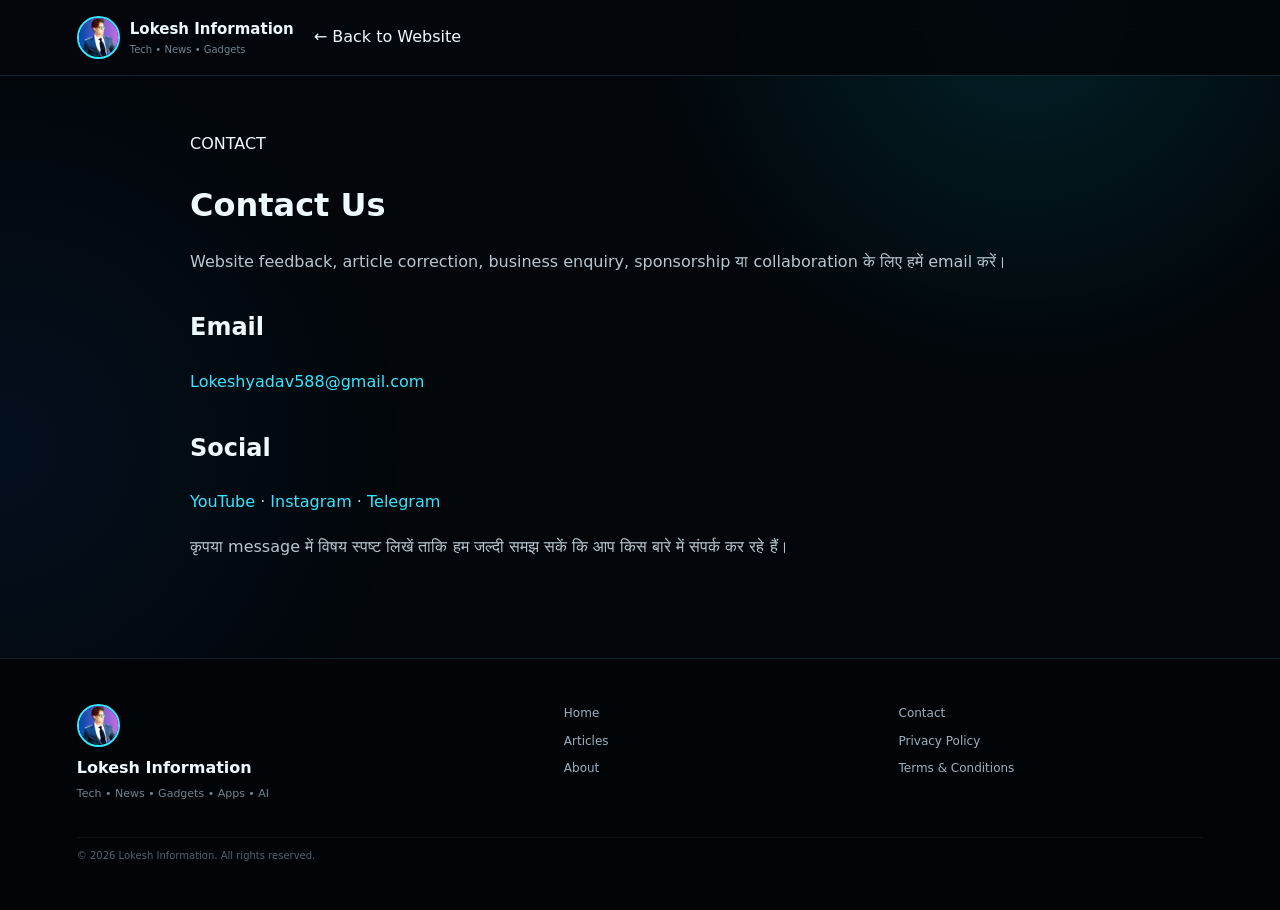
<file: contact.html>
<!doctype html><html lang="hi"><head><meta charset="utf-8"><title>Contact Us | Lokesh Information</title><meta name="viewport" content="width=device-width, initial-scale=1"><meta name="description" content="Lokesh Information से contact करें — business, collaboration, corrections और website feedback के लिए email।"><meta name="robots" content="index, follow"><link rel="canonical" href="https://raksha60601-png.github.io/lokesh-information-website/contact.html"><link rel="stylesheet" href="style.css"></head><body><header><a class="brand" href="index.html"><img src="assets/lokesh-information-dp.png" alt="Lokesh Information" width="43" height="43"><span><strong>Lokesh Information</strong><small>Tech • News • Gadgets</small></span></a><a class="back" href="index.html">← Back to Website</a></header><main class="legal-page"><span>CONTACT</span><h1>Contact Us</h1><p>Website feedback, article correction, business enquiry, sponsorship या collaboration के लिए हमें email करें।</p><h2>Email</h2><p><a href="mailto:Lokeshyadav588@gmail.com">Lokeshyadav588@gmail.com</a></p><h2>Social</h2><p><a href="https://www.youtube.com/@Lokeshinfo53" target="_blank" rel="noopener noreferrer">YouTube</a> · <a href="https://www.instagram.com/lokeshyadav10101" target="_blank" rel="noopener noreferrer">Instagram</a> · <a href="https://t.me/LokeshInformation1" target="_blank" rel="noopener noreferrer">Telegram</a></p><p>कृपया message में विषय स्पष्ट लिखें ताकि हम जल्दी समझ सकें कि आप किस बारे में संपर्क कर रहे हैं।</p></main><footer><div class="footer-brand"><img src="assets/lokesh-information-dp.png" alt="Lokesh Information" width="56" height="56"><strong>Lokesh Information</strong><p>Tech • News • Gadgets • Apps • AI</p></div><div><a href="index.html">Home</a><a href="articles.html">Articles</a><a href="about.html">About</a></div><div><a href="contact.html">Contact</a><a href="privacy-policy.html">Privacy Policy</a><a href="terms.html">Terms & Conditions</a></div><small>© 2026 Lokesh Information. All rights reserved.</small></footer></body></html>
</file>
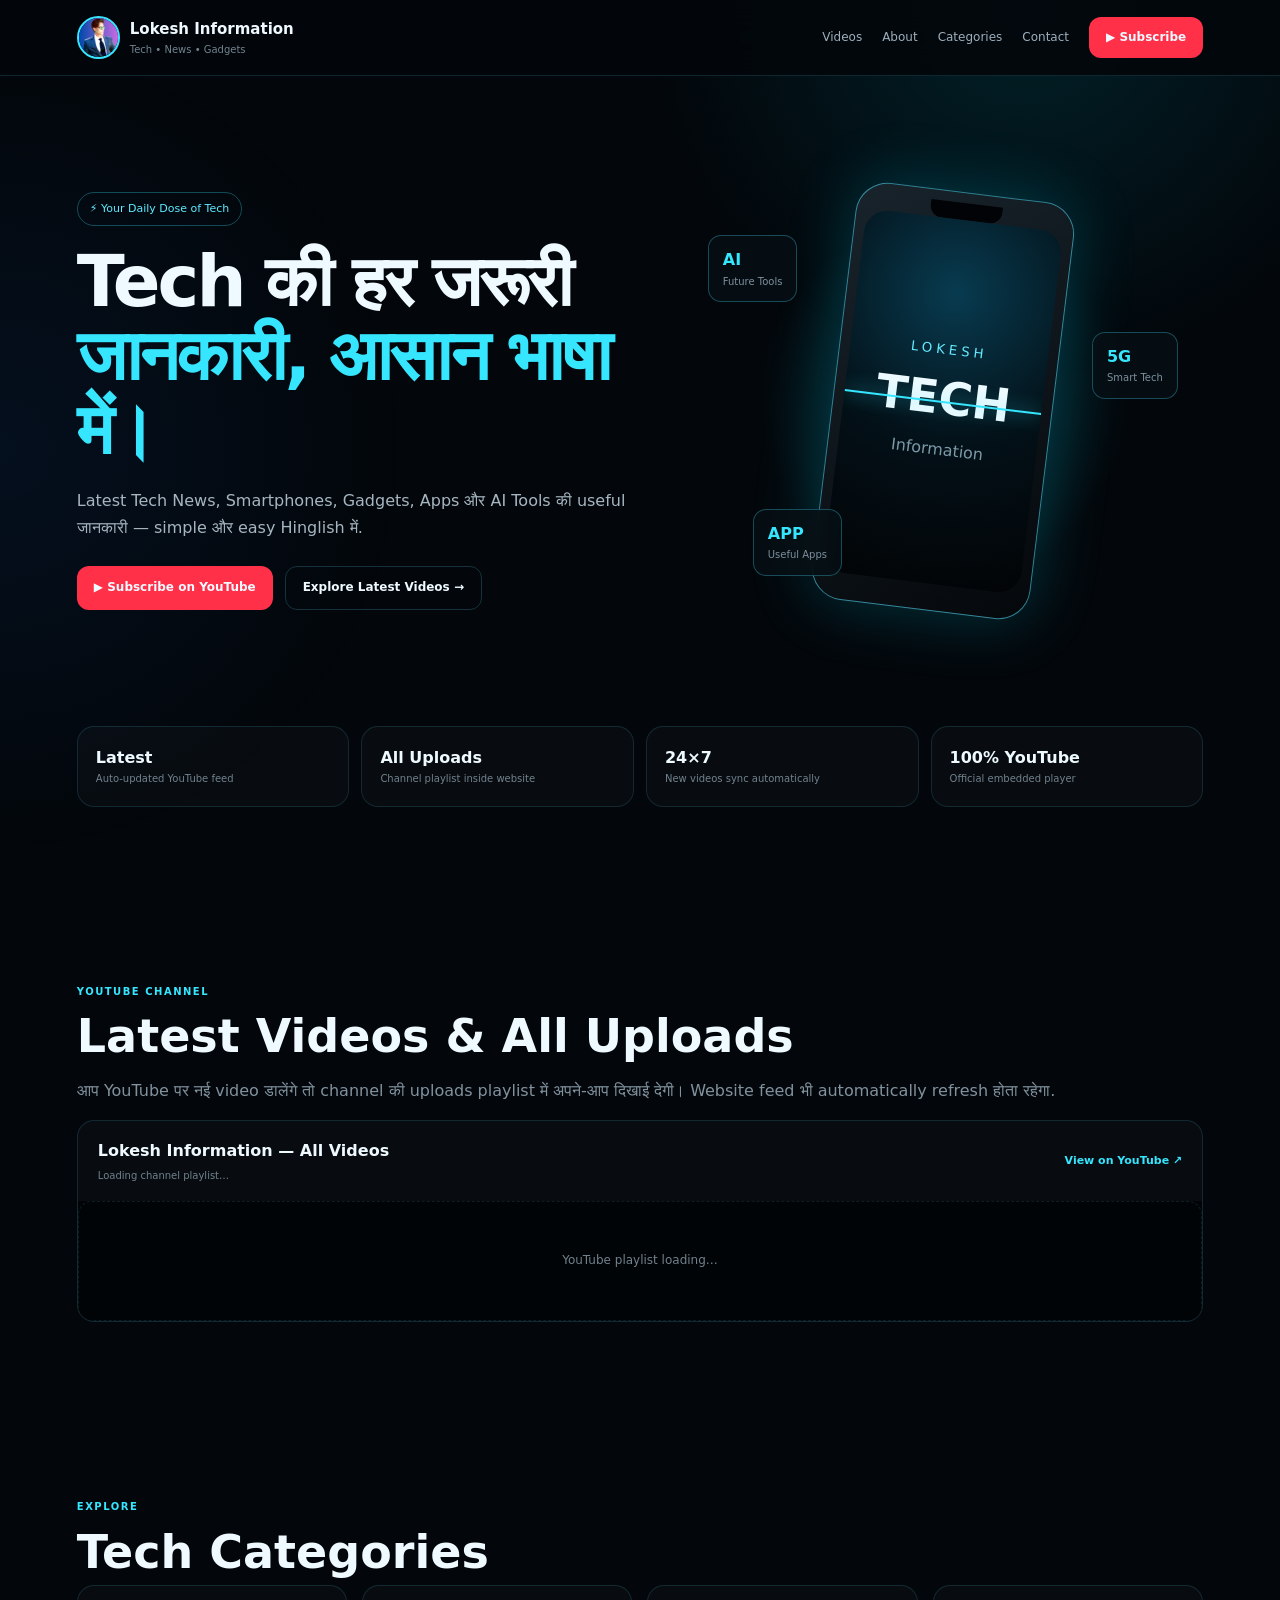
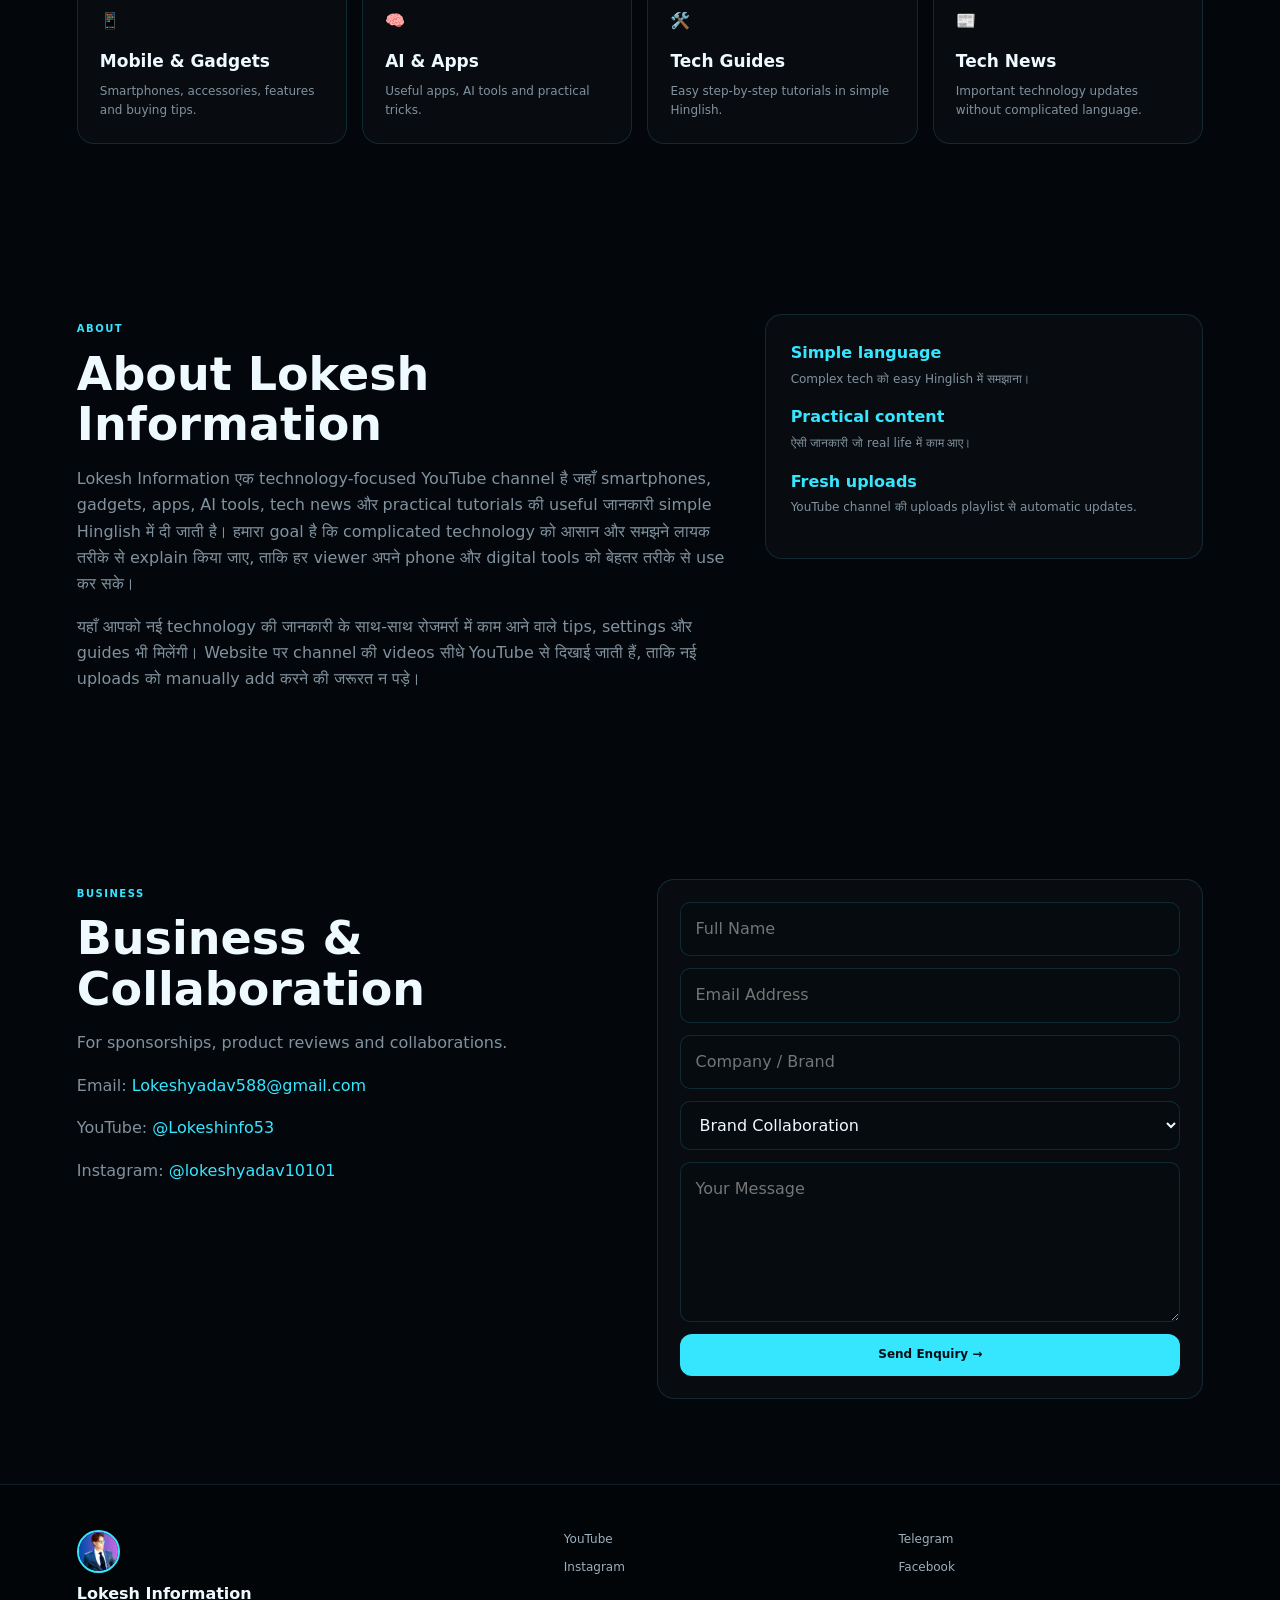
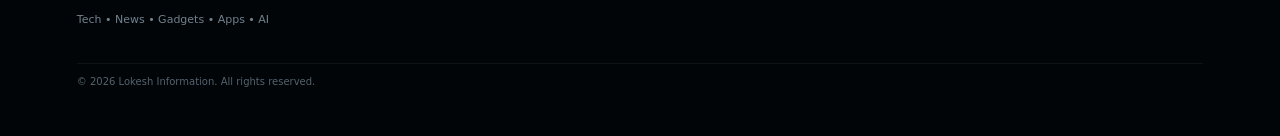
<file: index-final-seo.html>
<!doctype html>
<html lang="hi">
<head>
  <meta charset="utf-8">
  <title>Lokesh Information | Tech News, Gadgets, AI & Mobile Tips</title>
  <meta name="viewport" content="width=device-width, initial-scale=1">
  <meta name="description" content="Lokesh Information — Tech News, smartphones, gadgets, apps, AI tools and practical tutorials in simple Hindi and Hinglish.">
  <meta name="author" content="Lokesh Information">
  <meta name="robots" content="index, follow, max-image-preview:large, max-video-preview:-1, max-snippet:-1">
  <meta name="googlebot" content="index, follow, max-image-preview:large, max-video-preview:-1, max-snippet:-1">
  <link rel="canonical" href="https://raksha60601-png.github.io/lokesh-information-website/">

  <meta property="og:type" content="website">
  <meta property="og:site_name" content="Lokesh Information">
  <meta property="og:title" content="Lokesh Information | Tech News, Gadgets, AI & Mobile Tips">
  <meta property="og:description" content="Tech News, Smartphones, Gadgets, Apps, AI Tools और practical tutorials आसान Hindi/Hinglish में।">
  <meta property="og:url" content="https://raksha60601-png.github.io/lokesh-information-website/">
  <meta property="og:image" content="https://raksha60601-png.github.io/lokesh-information-website/assets/lokesh-information-dp.png">
  <meta property="og:image:alt" content="Lokesh Information profile image">

  <meta name="twitter:card" content="summary">
  <meta name="twitter:title" content="Lokesh Information | Tech News, Gadgets, AI & Mobile Tips">
  <meta name="twitter:description" content="Tech News, Smartphones, Gadgets, Apps, AI Tools और practical tutorials।">
  <meta name="twitter:image" content="https://raksha60601-png.github.io/lokesh-information-website/assets/lokesh-information-dp.png">

  <link rel="icon" href="assets/lokesh-information-dp.png">
  <link rel="stylesheet" href="style.css">

  <script type="application/ld+json">
  {
    "@context":"https://schema.org",
    "@type":"WebSite",
    "name":"Lokesh Information",
    "url":"https://raksha60601-png.github.io/lokesh-information-website/",
    "description":"Tech News, Smartphones, Gadgets, Apps, AI Tools and practical tutorials in simple Hindi and Hinglish.",
    "publisher":{
      "@type":"Organization",
      "name":"Lokesh Information",
      "logo":{
        "@type":"ImageObject",
        "url":"https://raksha60601-png.github.io/lokesh-information-website/assets/lokesh-information-dp.png"
      }
    },
    "sameAs":[
      "https://www.youtube.com/@Lokeshinfo53",
      "https://www.instagram.com/lokeshyadav10101",
      "https://t.me/LokeshInformation1",
      "https://www.facebook.com/share/1EdrTAgHL3/"
    ]
  }
  </script>
</head>

<body>
<header>
  <a class="brand" href="#home">
    <img src="assets/lokesh-information-dp.png" alt="Lokesh Information profile photo">
    <span><strong>Lokesh Information</strong><small>Tech • News • Gadgets</small></span>
  </a>
  <nav>
    <a href="#videos">Videos</a>
    <a href="#about">About</a>
    <a href="#categories">Categories</a>
    <a href="#contact">Contact</a>
  </nav>
  <a class="btn red subscribe" href="https://www.youtube.com/@Lokeshinfo53?sub_confirmation=1" target="_blank" rel="noopener">▶ Subscribe</a>
  <button class="menu" aria-label="Menu" type="button">☰</button>
</header>

<main>
  <section class="hero" id="home">
    <div>
      <span class="pill">⚡ Your Daily Dose of Tech</span>
      <h1>Tech की हर जरूरी<br><em>जानकारी, आसान भाषा में।</em></h1>
      <p>Latest Tech News, Smartphones, Gadgets, Apps और AI Tools की useful जानकारी — simple और easy Hinglish में.</p>
      <div class="actions">
        <a class="btn red" href="https://www.youtube.com/@Lokeshinfo53?sub_confirmation=1" target="_blank" rel="noopener">▶ Subscribe on YouTube</a>
        <a class="btn" href="#videos">Explore Latest Videos →</a>
      </div>
    </div>
    <div class="hero-art" aria-hidden="true">
      <div class="orb"></div>
      <div class="float f1"><b>AI</b><small>Future Tools</small></div>
      <div class="float f2"><b>5G</b><small>Smart Tech</small></div>
      <div class="float f3"><b>APP</b><small>Useful Apps</small></div>
      <div class="phone">
        <div class="notch"></div>
        <div class="screen"><small>LOKESH</small><b>TECH</b><span>Information</span><i></i></div>
      </div>
    </div>
  </section>

  <section class="stats">
    <div><b>Latest</b><small>Auto-updated YouTube feed</small></div>
    <div><b>All Uploads</b><small>Channel playlist inside website</small></div>
    <div><b>24×7</b><small>New videos sync automatically</small></div>
    <div><b>100% YouTube</b><small>Official embedded player</small></div>
  </section>

  <section id="videos">
    <div class="heading">
      <span>YOUTUBE CHANNEL</span>
      <h2>Latest Videos &amp; All Uploads</h2>
      <p>आप YouTube पर नई video डालेंगे तो channel की uploads playlist में अपने-आप दिखाई देगी। Website feed भी automatically refresh होता रहेगा.</p>
    </div>

    <div class="player-wrap">
      <div class="player-head">
        <div>
          <b>Lokesh Information — All Videos</b>
          <small id="syncStatus">Loading channel playlist…</small>
        </div>
        <a href="https://www.youtube.com/@Lokeshinfo53/videos" target="_blank" rel="noopener" class="watch">View on YouTube ↗</a>
      </div>
      <div id="playlistBox" class="playlist">
        <div class="loading">YouTube playlist loading…</div>
      </div>
    </div>
    <div class="fallback-grid" id="fallbackGrid"></div>
  </section>

  <section id="categories">
    <div class="heading">
      <span>EXPLORE</span>
      <h2>Tech Categories</h2>
    </div>
    <div class="cats">
      <article>📱<h3>Mobile &amp; Gadgets</h3><p>Smartphones, accessories, features and buying tips.</p></article>
      <article>🧠<h3>AI &amp; Apps</h3><p>Useful apps, AI tools and practical tricks.</p></article>
      <article>🛠️<h3>Tech Guides</h3><p>Easy step-by-step tutorials in simple Hinglish.</p></article>
      <article>📰<h3>Tech News</h3><p>Important technology updates without complicated language.</p></article>
    </div>
  </section>

  <section id="about" class="about">
    <div>
      <span>ABOUT</span>
      <h2>About Lokesh Information</h2>
      <p>Lokesh Information एक technology-focused YouTube channel है जहाँ smartphones, gadgets, apps, AI tools, tech news और practical tutorials की useful जानकारी simple Hinglish में दी जाती है। हमारा goal है कि complicated technology को आसान और समझने लायक तरीके से explain किया जाए, ताकि हर viewer अपने phone और digital tools को बेहतर तरीके से use कर सके।</p>
      <p>यहाँ आपको नई technology की जानकारी के साथ-साथ रोजमर्रा में काम आने वाले tips, settings और guides भी मिलेंगी। Website पर channel की videos सीधे YouTube से दिखाई जाती हैं, ताकि नई uploads को manually add करने की जरूरत न पड़े।</p>
    </div>
    <div class="why">
      <b>Simple language</b><p>Complex tech को easy Hinglish में समझाना।</p>
      <b>Practical content</b><p>ऐसी जानकारी जो real life में काम आए।</p>
      <b>Fresh uploads</b><p>YouTube channel की uploads playlist से automatic updates.</p>
    </div>
  </section>

  <section id="contact" class="contact">
    <div>
      <span>BUSINESS</span>
      <h2>Business &amp; Collaboration</h2>
      <p>For sponsorships, product reviews and collaborations.</p>
      <p>Email: <a href="mailto:Lokeshyadav588@gmail.com">Lokeshyadav588@gmail.com</a></p>
      <p>YouTube: <a href="https://www.youtube.com/@Lokeshinfo53" target="_blank" rel="noopener">@Lokeshinfo53</a></p>
      <p>Instagram: <a href="https://www.instagram.com/lokeshyadav10101" target="_blank" rel="noopener">@lokeshyadav10101</a></p>
    </div>

    <form action="https://formsubmit.co/Lokeshyadav588@gmail.com" method="POST">
      <input type="hidden" name="_subject" value="New Business Enquiry — Lokesh Information">
      <input type="hidden" name="_template" value="table">
      <input type="hidden" name="_captcha" value="false">
      <input required name="name" placeholder="Full Name">
      <input required type="email" name="email" placeholder="Email Address">
      <input name="company" placeholder="Company / Brand">
      <select name="enquiry_type">
        <option>Brand Collaboration</option>
        <option>Sponsorship</option>
        <option>Product Review</option>
        <option>Business Enquiry</option>
      </select>
      <textarea required name="message" rows="5" placeholder="Your Message"></textarea>
      <button class="btn cyan" type="submit">Send Enquiry →</button>
    </form>
  </section>
</main>

<footer>
  <div class="footer-brand">
    <img src="assets/lokesh-information-dp.png" alt="Lokesh Information">
    <strong>Lokesh Information</strong>
    <p>Tech • News • Gadgets • Apps • AI</p>
  </div>
  <div>
    <a href="https://www.youtube.com/@Lokeshinfo53" target="_blank" rel="noopener">YouTube</a>
    <a href="https://www.instagram.com/lokeshyadav10101" target="_blank" rel="noopener">Instagram</a>
  </div>
  <div>
    <a href="https://t.me/LokeshInformation1" target="_blank" rel="noopener">Telegram</a>
    <a href="https://www.facebook.com/share/1EdrTAgHL3/" target="_blank" rel="noopener">Facebook</a>
  </div>
  <small>© 2026 Lokesh Information. All rights reserved.</small>
</footer>

<script src="script.js"></script>
<script>
  const menu = document.querySelector(".menu");
  const header = document.querySelector("header");
  if (menu) menu.addEventListener("click", () => header.classList.toggle("nav-open"));
</script>
</body>
</html>
</file>
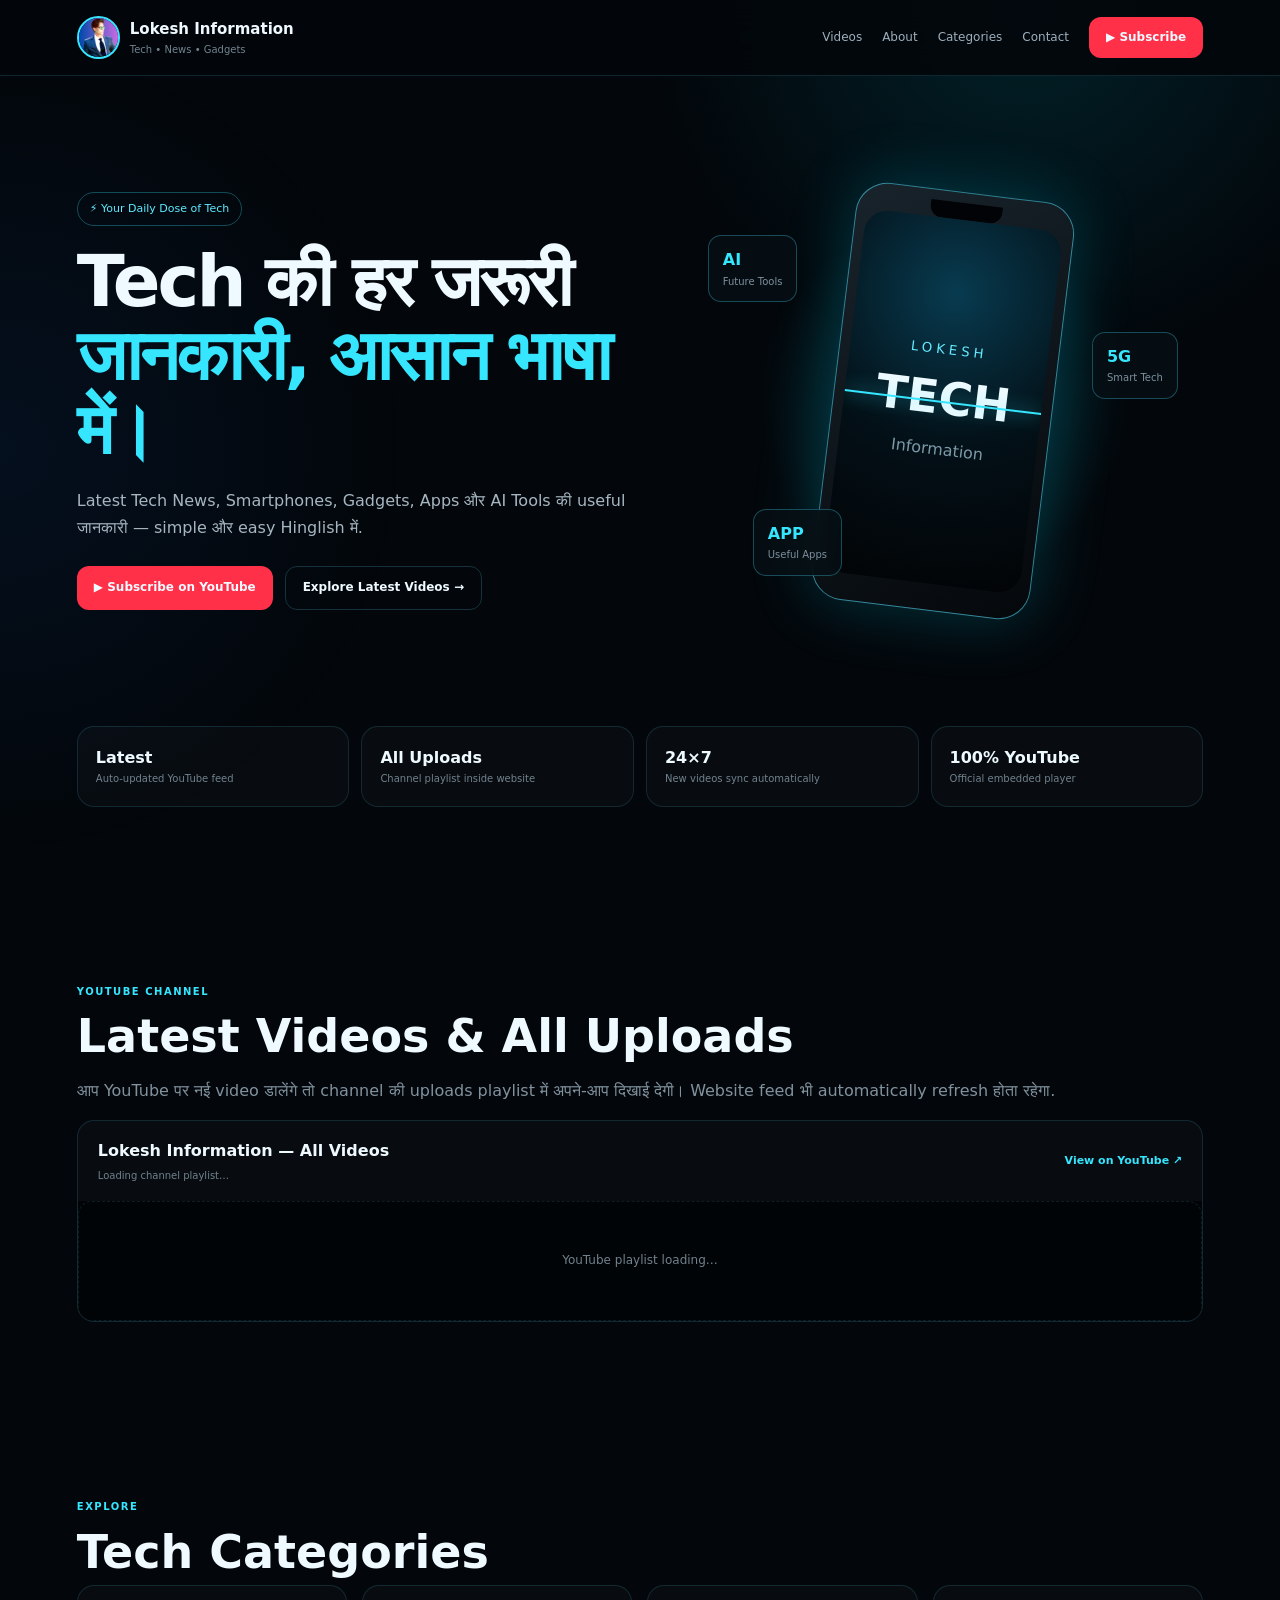
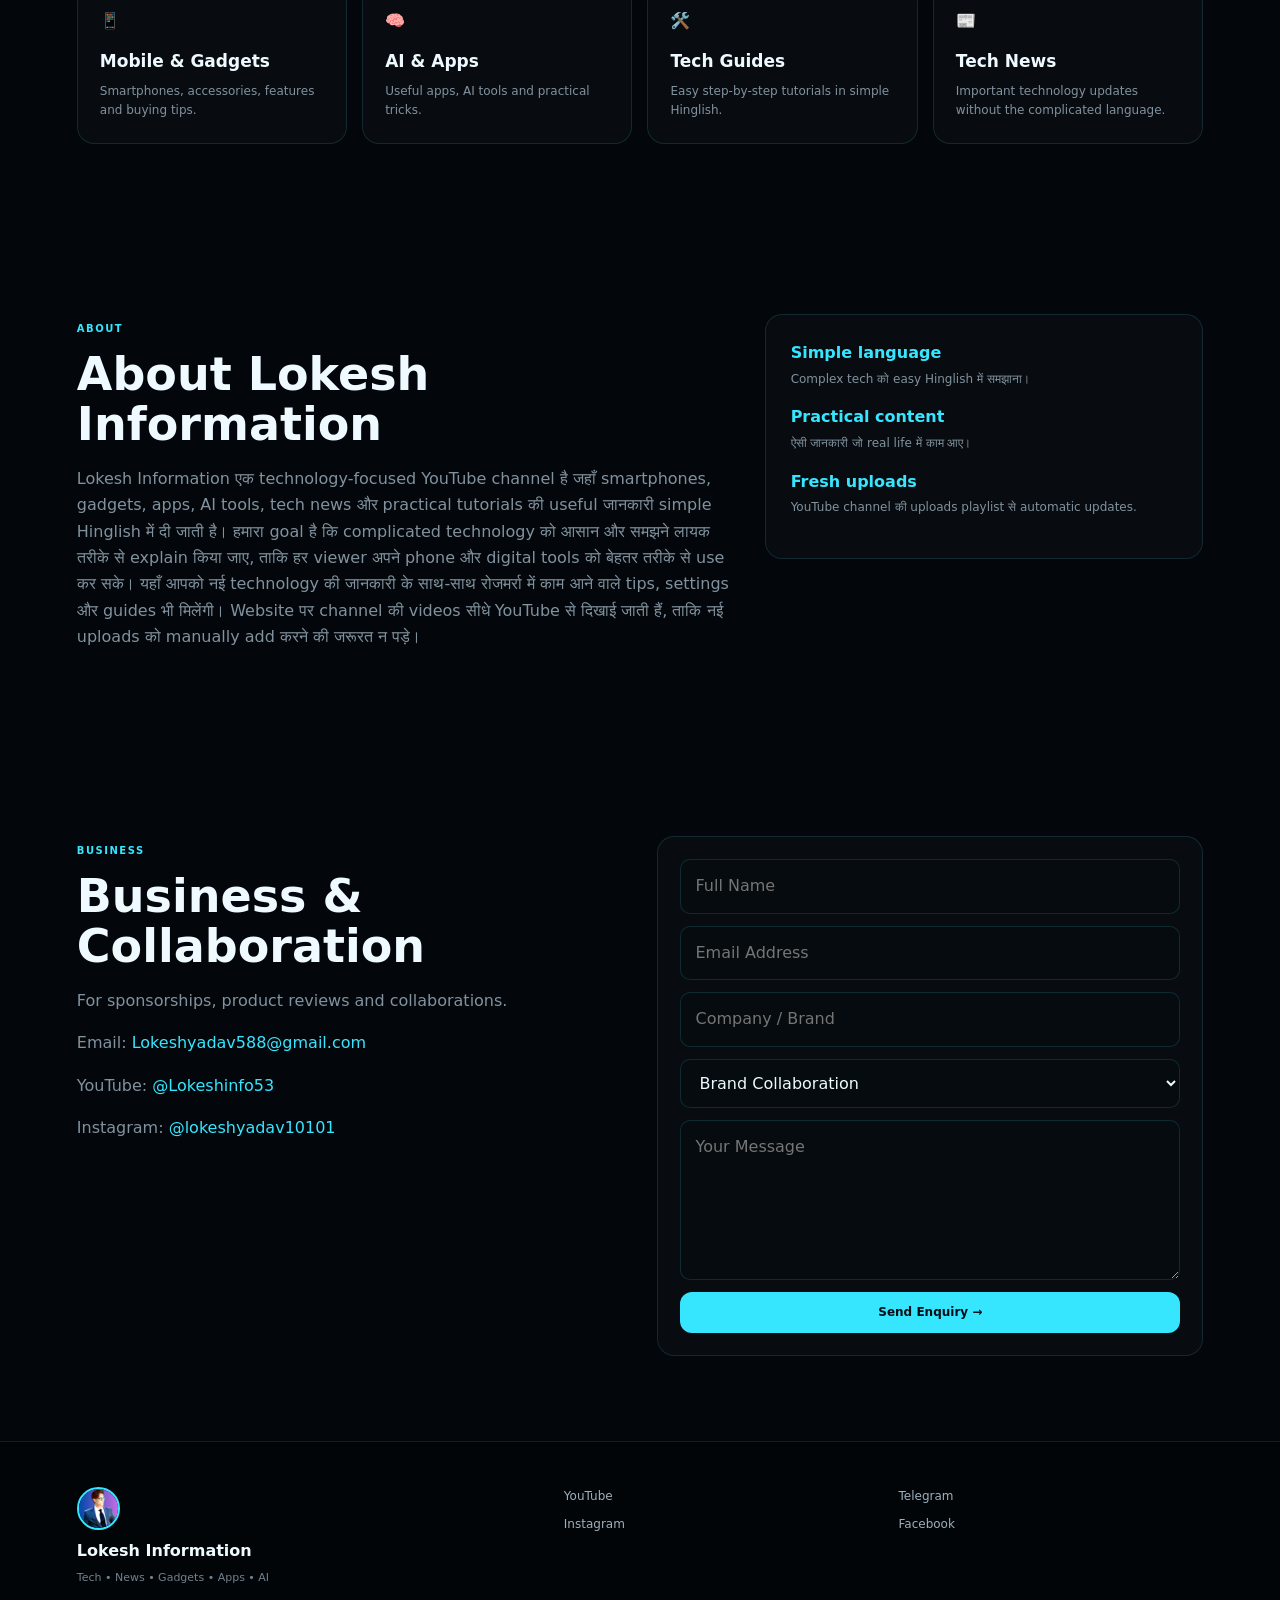
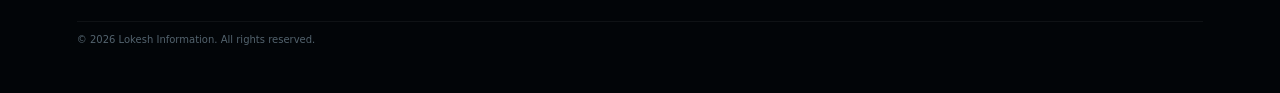
<file: index-seo-updated.html>
<!doctype html><html lang="hi"><head>
<meta charset="utf-8">
<title>Lokesh Information | Tech News, Gadgets, AI & Mobile Tips</title>
<meta name="viewport" content="width=device-width, initial-scale=1">
<meta name="description" content="Lokesh Information — Tech News, smartphones, gadgets, apps, AI tools, tech news and practical tutorials in simple Hindi and Hinglish.">
<meta name="keywords" content="Lokesh Information, tech news Hindi, smartphone tips, gadgets, AI tools, apps, mobile tips, technology Hindi, tech tutorials">
<meta name="author" content="Lokesh Information">
<meta name="robots" content="index, follow, max-image-preview:large, max-video-preview:-1, max-snippet:-1">
<meta name="googlebot" content="index, follow, max-image-preview:large, max-video-preview:-1, max-snippet:-1">
<link rel="canonical" href="https://raksha60601-png.github.io/lokesh-information-website/">

<meta property="og:type" content="website">
<meta property="og:site_name" content="Lokesh Information">
<meta property="og:title" content="Lokesh Information | Tech News & Guides">
<meta property="og:description" content="Tech News, Smartphones, Gadgets, Apps, AI Tools और practical tutorials आसान Hindi/Hinglish में।">
<meta property="og:url" content="https://raksha60601-png.github.io/lokesh-information-website/">
<meta property="og:image" content="https://raksha60601-png.github.io/lokesh-information-website/assets/lokesh-information-dp.png">
<meta property="og:image:alt" content="Lokesh Information profile image">

<meta name="twitter:card" content="summary">
<meta name="twitter:title" content="Lokesh Information | Tech News & Guides">
<meta name="twitter:description" content="Tech News, Smartphones, Gadgets, Apps, AI Tools और practical tutorials।">
<meta name="twitter:image" content="https://raksha60601-png.github.io/lokesh-information-website/assets/lokesh-information-dp.png">

<link rel="icon" href="assets/lokesh-information-dp.png">
<link rel="stylesheet" href="style.css">

<script type="application/ld+json">
{
  "@context": "https://schema.org",
  "@type": "WebSite",
  "name": "Lokesh Information",
  "url": "https://raksha60601-png.github.io/lokesh-information-website/",
  "description": "Tech News, Smartphones, Gadgets, Apps, AI Tools and practical tutorials in simple Hindi and Hinglish.",
  "publisher": {
    "@type": "Organization",
    "name": "Lokesh Information",
    "logo": {
      "@type": "ImageObject",
      "url": "https://raksha60601-png.github.io/lokesh-information-website/assets/lokesh-information-dp.png"
    }
  },
  "sameAs": [
    "https://www.youtube.com/@Lokeshinfo53",
    "https://www.instagram.com/lokeshyadav10101",
    "https://t.me/LokeshInformation1",
    "https://www.facebook.com/share/1EdrTAgHL3/"
  ]
}
</script>
</head><body>
<header><a class="brand" href="#home"><img src="assets/lokesh-information-dp.png" alt="Lokesh Information profile photo"><span><strong>Lokesh Information</strong><small>Tech • News • Gadgets</small></span></a><nav><a href="#videos">Videos</a><a href="#about">About</a><a href="#categories">Categories</a><a href="#contact">Contact</a></nav><a class="btn red subscribe" href="https://www.youtube.com/@Lokeshinfo53?sub_confirmation=1" target="_blank" rel="noopener">▶ Subscribe</a><button class="menu" aria-label="Menu">☰</button></header>
<main><section class="hero" id="home"><div><span class="pill">⚡ Your Daily Dose of Tech</span><h1>Tech की हर जरूरी<br><em>जानकारी, आसान भाषा में।</em></h1><p>Latest Tech News, Smartphones, Gadgets, Apps और AI Tools की useful जानकारी — simple और easy Hinglish में.</p><div class="actions"><a class="btn red" href="https://www.youtube.com/@Lokeshinfo53?sub_confirmation=1" target="_blank" rel="noopener">▶ Subscribe on YouTube</a><a class="btn" href="#videos">Explore Latest Videos →</a></div></div><div class="hero-art"><div class="orb"></div><div class="float f1"><b>AI</b><small>Future Tools</small></div><div class="float f2"><b>5G</b><small>Smart Tech</small></div><div class="float f3"><b>APP</b><small>Useful Apps</small></div><div class="phone"><div class="notch"></div><div class="screen"><small>LOKESH</small><b>TECH</b><span>Information</span><i></i></div></div></div></section>
<section class="stats"><div><b>Latest</b><small>Auto-updated YouTube feed</small></div><div><b>All Uploads</b><small>Channel playlist inside website</small></div><div><b>24×7</b><small>New videos sync automatically</small></div><div><b>100% YouTube</b><small>Official embedded player</small></div></section>
<section id="videos"><div class="heading"><span>YOUTUBE CHANNEL</span><h2>Latest Videos & All Uploads</h2><p>आप YouTube पर नई video डालेंगे तो channel की uploads playlist में अपने-आप दिखाई देगी। Website feed भी automatically refresh होता रहेगा.</p></div><div class="player-wrap"><div class="player-head"><div><b>Lokesh Information — All Videos</b><small id="syncStatus">Loading channel playlist…</small></div><a href="https://www.youtube.com/@Lokeshinfo53/videos" target="_blank" rel="noopener" class="watch">View on YouTube ↗</a></div><div id="playlistBox" class="playlist"><div class="loading">YouTube playlist loading…</div></div></div><div class="fallback-grid" id="fallbackGrid"></div></section>
<section id="categories"><div class="heading"><span>EXPLORE</span><h2>Tech Categories</h2></div><div class="cats"><article>📱<h3>Mobile & Gadgets</h3><p>Smartphones, accessories, features and buying tips.</p></article><article>🧠<h3>AI & Apps</h3><p>Useful apps, AI tools and practical tricks.</p></article><article>🛠️<h3>Tech Guides</h3><p>Easy step-by-step tutorials in simple Hinglish.</p></article><article>📰<h3>Tech News</h3><p>Important technology updates without the complicated language.</p></article></div></section>
<section id="about" class="about"><div><span>ABOUT</span><h2>About Lokesh Information</h2><p>Lokesh Information एक technology-focused YouTube channel है जहाँ smartphones, gadgets, apps, AI tools, tech news और practical tutorials की useful जानकारी simple Hinglish में दी जाती है। हमारा goal है कि complicated technology को आसान और समझने लायक तरीके से explain किया जाए, ताकि हर viewer अपने phone और digital tools को बेहतर तरीके से use कर सके। यहाँ आपको नई technology की जानकारी के साथ-साथ रोजमर्रा में काम आने वाले tips, settings और guides भी मिलेंगी। Website पर channel की videos सीधे YouTube से दिखाई जाती हैं, ताकि नई uploads को manually add करने की जरूरत न पड़े।</p></div><div class="why"><b>Simple language</b><p>Complex tech को easy Hinglish में समझाना।</p><b>Practical content</b><p>ऐसी जानकारी जो real life में काम आए।</p><b>Fresh uploads</b><p>YouTube channel की uploads playlist से automatic updates.</p></div></section>
<section id="contact" class="contact"><div><span>BUSINESS</span><h2>Business & Collaboration</h2><p>For sponsorships, product reviews and collaborations.</p><p>Email: <a href="mailto:Lokeshyadav588@gmail.com">Lokeshyadav588@gmail.com</a></p><p>YouTube: <a href="https://www.youtube.com/@Lokeshinfo53" target="_blank" rel="noopener">@Lokeshinfo53</a></p><p>Instagram: <a href="https://www.instagram.com/lokeshyadav10101" target="_blank" rel="noopener">@lokeshyadav10101</a></p></div><form action="https://formsubmit.co/Lokeshyadav588@gmail.com" method="POST"><input type="hidden" name="_subject" value="New Business Enquiry — Lokesh Information"><input type="hidden" name="_template" value="table"><input type="hidden" name="_captcha" value="false"><input required name="name" placeholder="Full Name"><input required type="email" name="email" placeholder="Email Address"><input name="company" placeholder="Company / Brand"><select name="enquiry_type"><option>Brand Collaboration</option><option>Sponsorship</option><option>Product Review</option><option>Business Enquiry</option></select><textarea required name="message" rows="5" placeholder="Your Message"></textarea><button class="btn cyan" type="submit">Send Enquiry →</button></form></section>
</main><footer><div class="footer-brand"><img src="assets/lokesh-information-dp.png" alt="Lokesh Information"><strong>Lokesh Information</strong><p>Tech • News • Gadgets • Apps • AI</p></div><div><a href="https://www.youtube.com/@Lokeshinfo53" target="_blank">YouTube</a><a href="https://www.instagram.com/lokeshyadav10101" target="_blank">Instagram</a></div><div><a href="https://t.me/LokeshInformation1" target="_blank">Telegram</a><a href="https://www.facebook.com/share/1EdrTAgHL3/" target="_blank">Facebook</a></div><small>© 2026 Lokesh Information. All rights reserved.</small></footer><script src="script.js"></script></body></html>
</file>
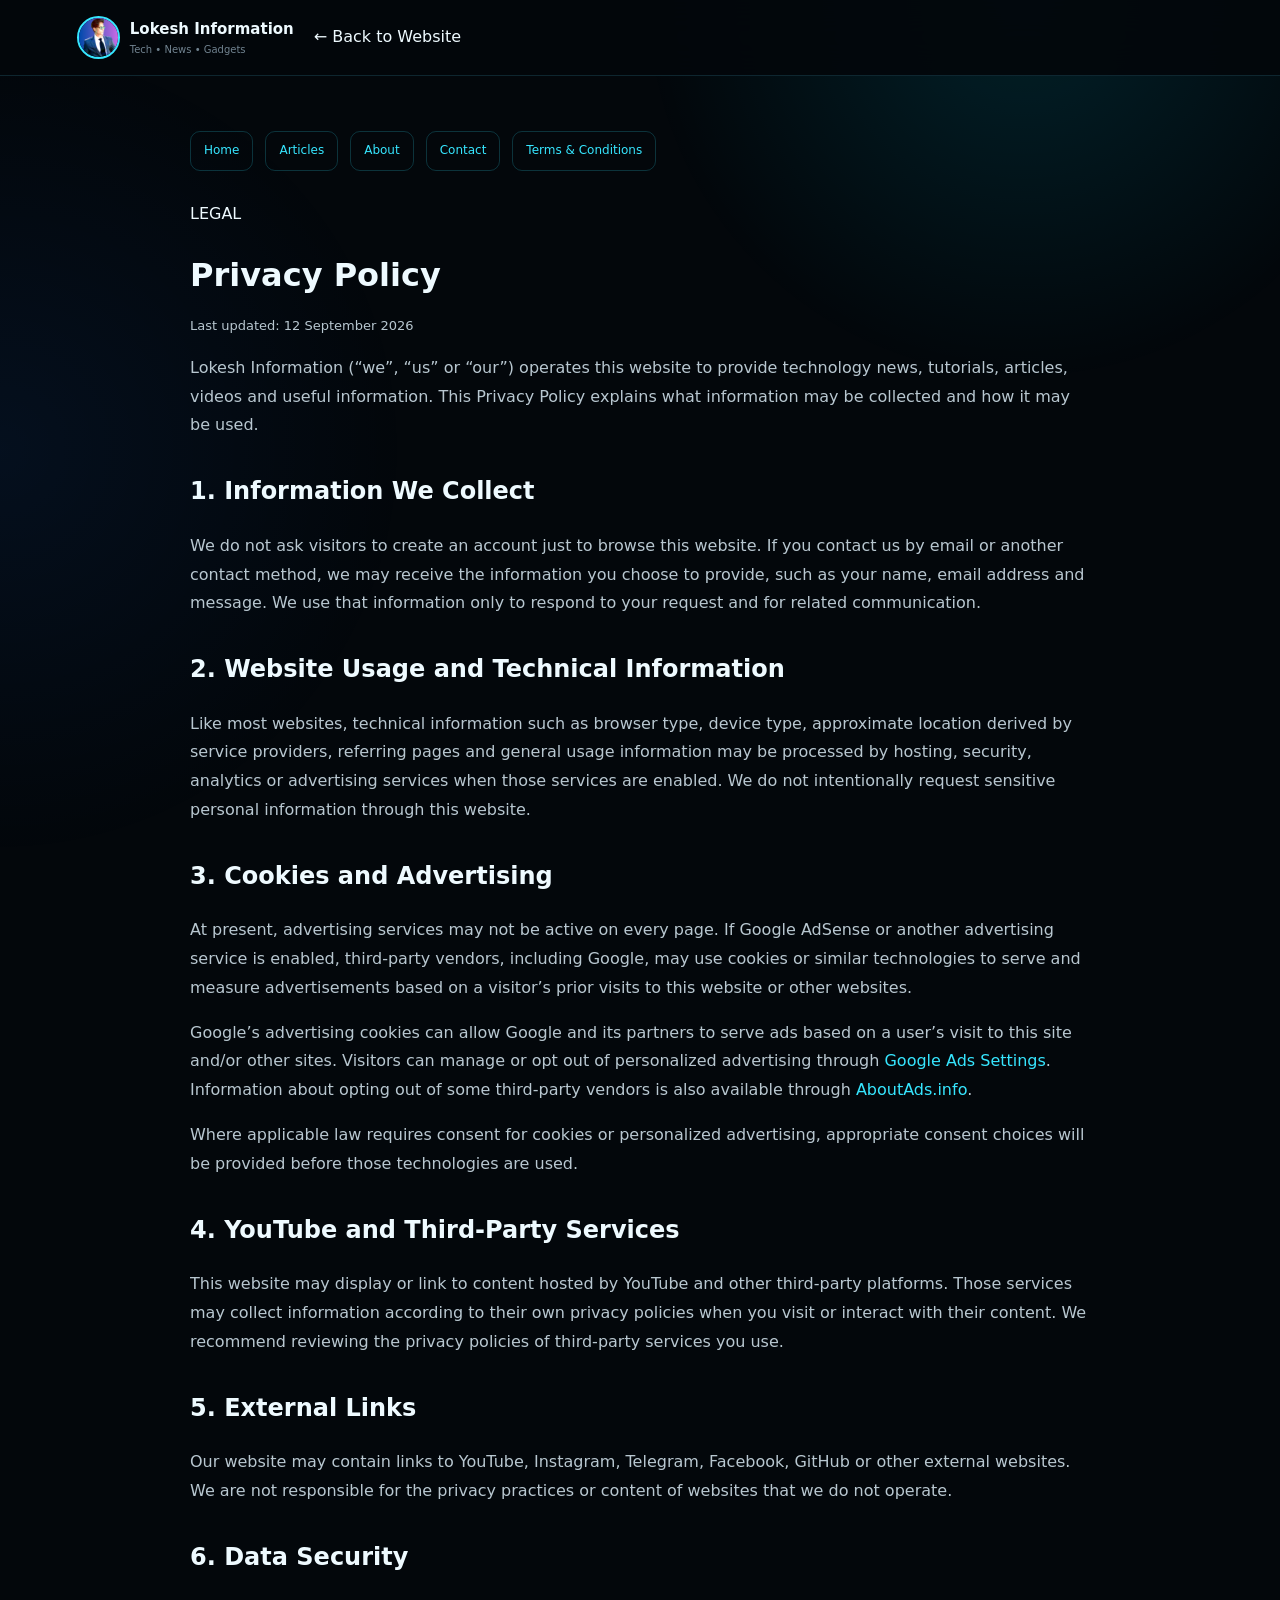
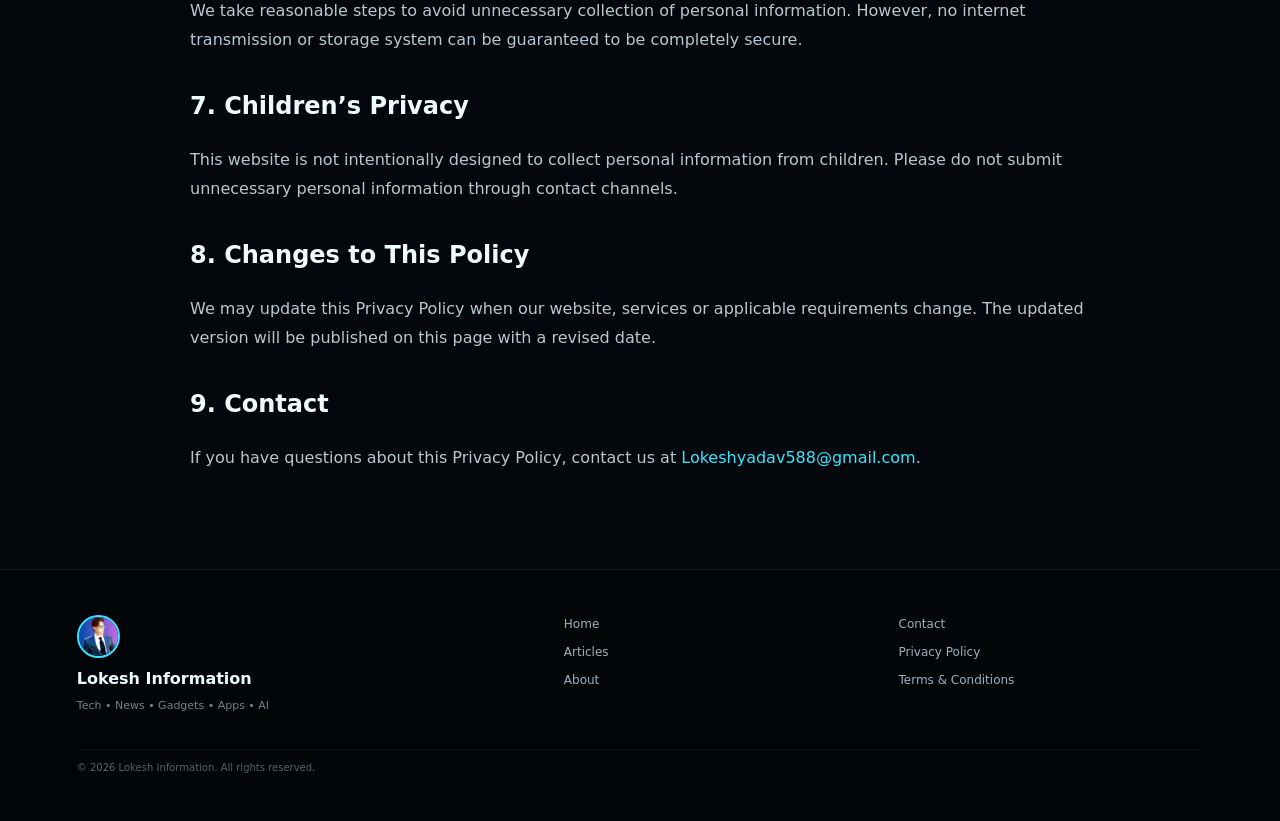
<file: privacy-policy.html>
<!doctype html>
<html lang="hi">
<head>
<meta charset="utf-8">
<title>Privacy Policy | Lokesh Information</title>
<meta name="viewport" content="width=device-width, initial-scale=1">
<meta name="description" content="Lokesh Information की Privacy Policy — website, cookies, analytics, advertising और contact information के बारे में जानकारी।">
<meta name="robots" content="index, follow">
<link rel="canonical" href="https://raksha60601-png.github.io/lokesh-information-website/privacy-policy.html">
<link rel="stylesheet" href="style.css">
<style>.legal-page{width:min(900px,92%);margin:auto;padding:55px 0 80px}.legal-page h1{margin-bottom:8px}.legal-page h2{margin-top:32px}.legal-page p,.legal-page li{color:#b8c7d0;line-height:1.8}.legal-page a{color:#36e6ff}.legal-updated{color:#718390;font-size:13px}.legal-nav{display:flex;gap:12px;flex-wrap:wrap;margin-bottom:30px}.legal-nav a{padding:9px 13px;border:1px solid rgba(54,230,255,.2);border-radius:10px}</style>
</head>
<body>
<header><a class="brand" href="index.html" aria-label="Lokesh Information Home"><img src="assets/lokesh-information-dp.png" alt="Lokesh Information" width="43" height="43"><span><strong>Lokesh Information</strong><small>Tech • News • Gadgets</small></span></a><a class="back" href="index.html">← Back to Website</a></header>
<main class="legal-page">
<nav class="legal-nav" aria-label="Legal navigation"><a href="index.html">Home</a><a href="articles.html">Articles</a><a href="about.html">About</a><a href="contact.html">Contact</a><a href="terms.html">Terms & Conditions</a></nav>
<span>LEGAL</span><h1>Privacy Policy</h1><p class="legal-updated">Last updated: 12 September 2026</p>
<p>Lokesh Information (“we”, “us” or “our”) operates this website to provide technology news, tutorials, articles, videos and useful information. This Privacy Policy explains what information may be collected and how it may be used.</p>
<h2>1. Information We Collect</h2><p>We do not ask visitors to create an account just to browse this website. If you contact us by email or another contact method, we may receive the information you choose to provide, such as your name, email address and message. We use that information only to respond to your request and for related communication.</p>
<h2>2. Website Usage and Technical Information</h2><p>Like most websites, technical information such as browser type, device type, approximate location derived by service providers, referring pages and general usage information may be processed by hosting, security, analytics or advertising services when those services are enabled. We do not intentionally request sensitive personal information through this website.</p>
<h2>3. Cookies and Advertising</h2><p>At present, advertising services may not be active on every page. If Google AdSense or another advertising service is enabled, third-party vendors, including Google, may use cookies or similar technologies to serve and measure advertisements based on a visitor’s prior visits to this website or other websites.</p><p>Google’s advertising cookies can allow Google and its partners to serve ads based on a user’s visit to this site and/or other sites. Visitors can manage or opt out of personalized advertising through <a href="https://adssettings.google.com/" target="_blank" rel="noopener noreferrer">Google Ads Settings</a>. Information about opting out of some third-party vendors is also available through <a href="https://www.aboutads.info/choices/" target="_blank" rel="noopener noreferrer">AboutAds.info</a>.</p>
<p>Where applicable law requires consent for cookies or personalized advertising, appropriate consent choices will be provided before those technologies are used.</p>
<h2>4. YouTube and Third-Party Services</h2><p>This website may display or link to content hosted by YouTube and other third-party platforms. Those services may collect information according to their own privacy policies when you visit or interact with their content. We recommend reviewing the privacy policies of third-party services you use.</p>
<h2>5. External Links</h2><p>Our website may contain links to YouTube, Instagram, Telegram, Facebook, GitHub or other external websites. We are not responsible for the privacy practices or content of websites that we do not operate.</p>
<h2>6. Data Security</h2><p>We take reasonable steps to avoid unnecessary collection of personal information. However, no internet transmission or storage system can be guaranteed to be completely secure.</p>
<h2>7. Children’s Privacy</h2><p>This website is not intentionally designed to collect personal information from children. Please do not submit unnecessary personal information through contact channels.</p>
<h2>8. Changes to This Policy</h2><p>We may update this Privacy Policy when our website, services or applicable requirements change. The updated version will be published on this page with a revised date.</p>
<h2>9. Contact</h2><p>If you have questions about this Privacy Policy, contact us at <a href="mailto:Lokeshyadav588@gmail.com">Lokeshyadav588@gmail.com</a>.</p>
</main>
<footer><div class="footer-brand"><img src="assets/lokesh-information-dp.png" alt="Lokesh Information" width="56" height="56"><strong>Lokesh Information</strong><p>Tech • News • Gadgets • Apps • AI</p></div><div><a href="index.html">Home</a><a href="articles.html">Articles</a><a href="about.html">About</a></div><div><a href="contact.html">Contact</a><a href="privacy-policy.html">Privacy Policy</a><a href="terms.html">Terms & Conditions</a></div><small>© 2026 Lokesh Information. All rights reserved.</small></footer>
</body></html>
</file>
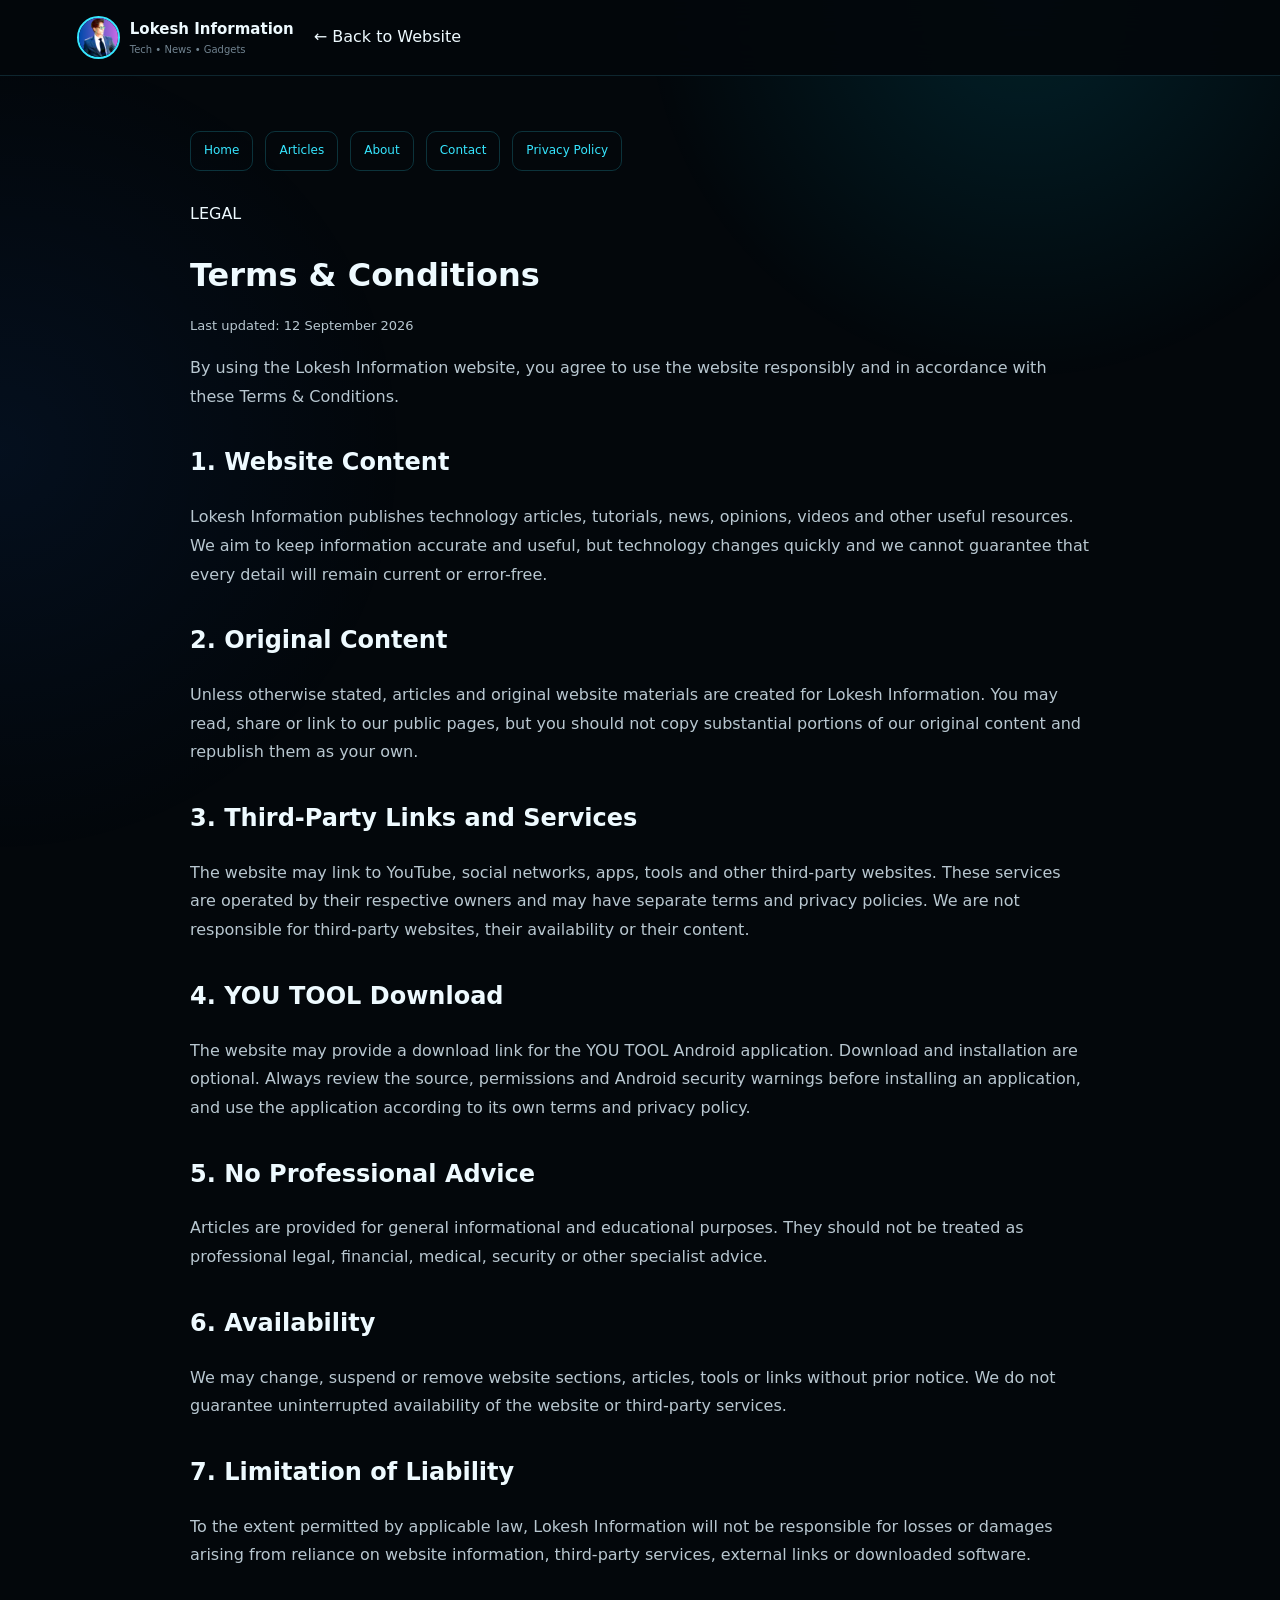
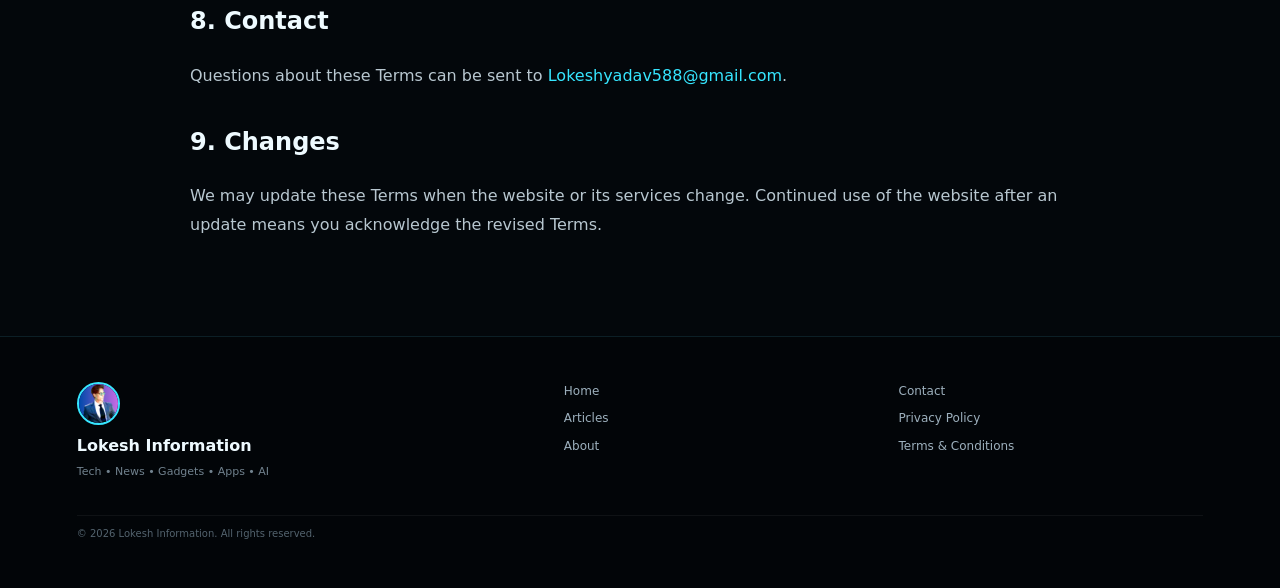
<file: terms.html>
<!doctype html>
<html lang="hi">
<head>
<meta charset="utf-8">
<title>Terms & Conditions | Lokesh Information</title>
<meta name="viewport" content="width=device-width, initial-scale=1">
<meta name="description" content="Lokesh Information website और इसके articles, tools, links और downloadable resources के Terms & Conditions।">
<meta name="robots" content="index, follow">
<link rel="canonical" href="https://raksha60601-png.github.io/lokesh-information-website/terms.html">
<link rel="stylesheet" href="style.css">
<style>.legal-page{width:min(900px,92%);margin:auto;padding:55px 0 80px}.legal-page h2{margin-top:32px}.legal-page p,.legal-page li{color:#b8c7d0;line-height:1.8}.legal-page a{color:#36e6ff}.legal-updated{color:#718390;font-size:13px}.legal-nav{display:flex;gap:12px;flex-wrap:wrap;margin-bottom:30px}.legal-nav a{padding:9px 13px;border:1px solid rgba(54,230,255,.2);border-radius:10px}</style>
</head>
<body>
<header><a class="brand" href="index.html" aria-label="Lokesh Information Home"><img src="assets/lokesh-information-dp.png" alt="Lokesh Information" width="43" height="43"><span><strong>Lokesh Information</strong><small>Tech • News • Gadgets</small></span></a><a class="back" href="index.html">← Back to Website</a></header>
<main class="legal-page">
<nav class="legal-nav" aria-label="Legal navigation"><a href="index.html">Home</a><a href="articles.html">Articles</a><a href="about.html">About</a><a href="contact.html">Contact</a><a href="privacy-policy.html">Privacy Policy</a></nav>
<span>LEGAL</span><h1>Terms & Conditions</h1><p class="legal-updated">Last updated: 12 September 2026</p>
<p>By using the Lokesh Information website, you agree to use the website responsibly and in accordance with these Terms & Conditions.</p>
<h2>1. Website Content</h2><p>Lokesh Information publishes technology articles, tutorials, news, opinions, videos and other useful resources. We aim to keep information accurate and useful, but technology changes quickly and we cannot guarantee that every detail will remain current or error-free.</p>
<h2>2. Original Content</h2><p>Unless otherwise stated, articles and original website materials are created for Lokesh Information. You may read, share or link to our public pages, but you should not copy substantial portions of our original content and republish them as your own.</p>
<h2>3. Third-Party Links and Services</h2><p>The website may link to YouTube, social networks, apps, tools and other third-party websites. These services are operated by their respective owners and may have separate terms and privacy policies. We are not responsible for third-party websites, their availability or their content.</p>
<h2>4. YOU TOOL Download</h2><p>The website may provide a download link for the YOU TOOL Android application. Download and installation are optional. Always review the source, permissions and Android security warnings before installing an application, and use the application according to its own terms and privacy policy.</p>
<h2>5. No Professional Advice</h2><p>Articles are provided for general informational and educational purposes. They should not be treated as professional legal, financial, medical, security or other specialist advice.</p>
<h2>6. Availability</h2><p>We may change, suspend or remove website sections, articles, tools or links without prior notice. We do not guarantee uninterrupted availability of the website or third-party services.</p>
<h2>7. Limitation of Liability</h2><p>To the extent permitted by applicable law, Lokesh Information will not be responsible for losses or damages arising from reliance on website information, third-party services, external links or downloaded software.</p>
<h2>8. Contact</h2><p>Questions about these Terms can be sent to <a href="mailto:Lokeshyadav588@gmail.com">Lokeshyadav588@gmail.com</a>.</p>
<h2>9. Changes</h2><p>We may update these Terms when the website or its services change. Continued use of the website after an update means you acknowledge the revised Terms.</p>
</main>
<footer><div class="footer-brand"><img src="assets/lokesh-information-dp.png" alt="Lokesh Information" width="56" height="56"><strong>Lokesh Information</strong><p>Tech • News • Gadgets • Apps • AI</p></div><div><a href="index.html">Home</a><a href="articles.html">Articles</a><a href="about.html">About</a></div><div><a href="contact.html">Contact</a><a href="privacy-policy.html">Privacy Policy</a><a href="terms.html">Terms & Conditions</a></div><small>© 2026 Lokesh Information. All rights reserved.</small></footer>
</body></html>
</file>
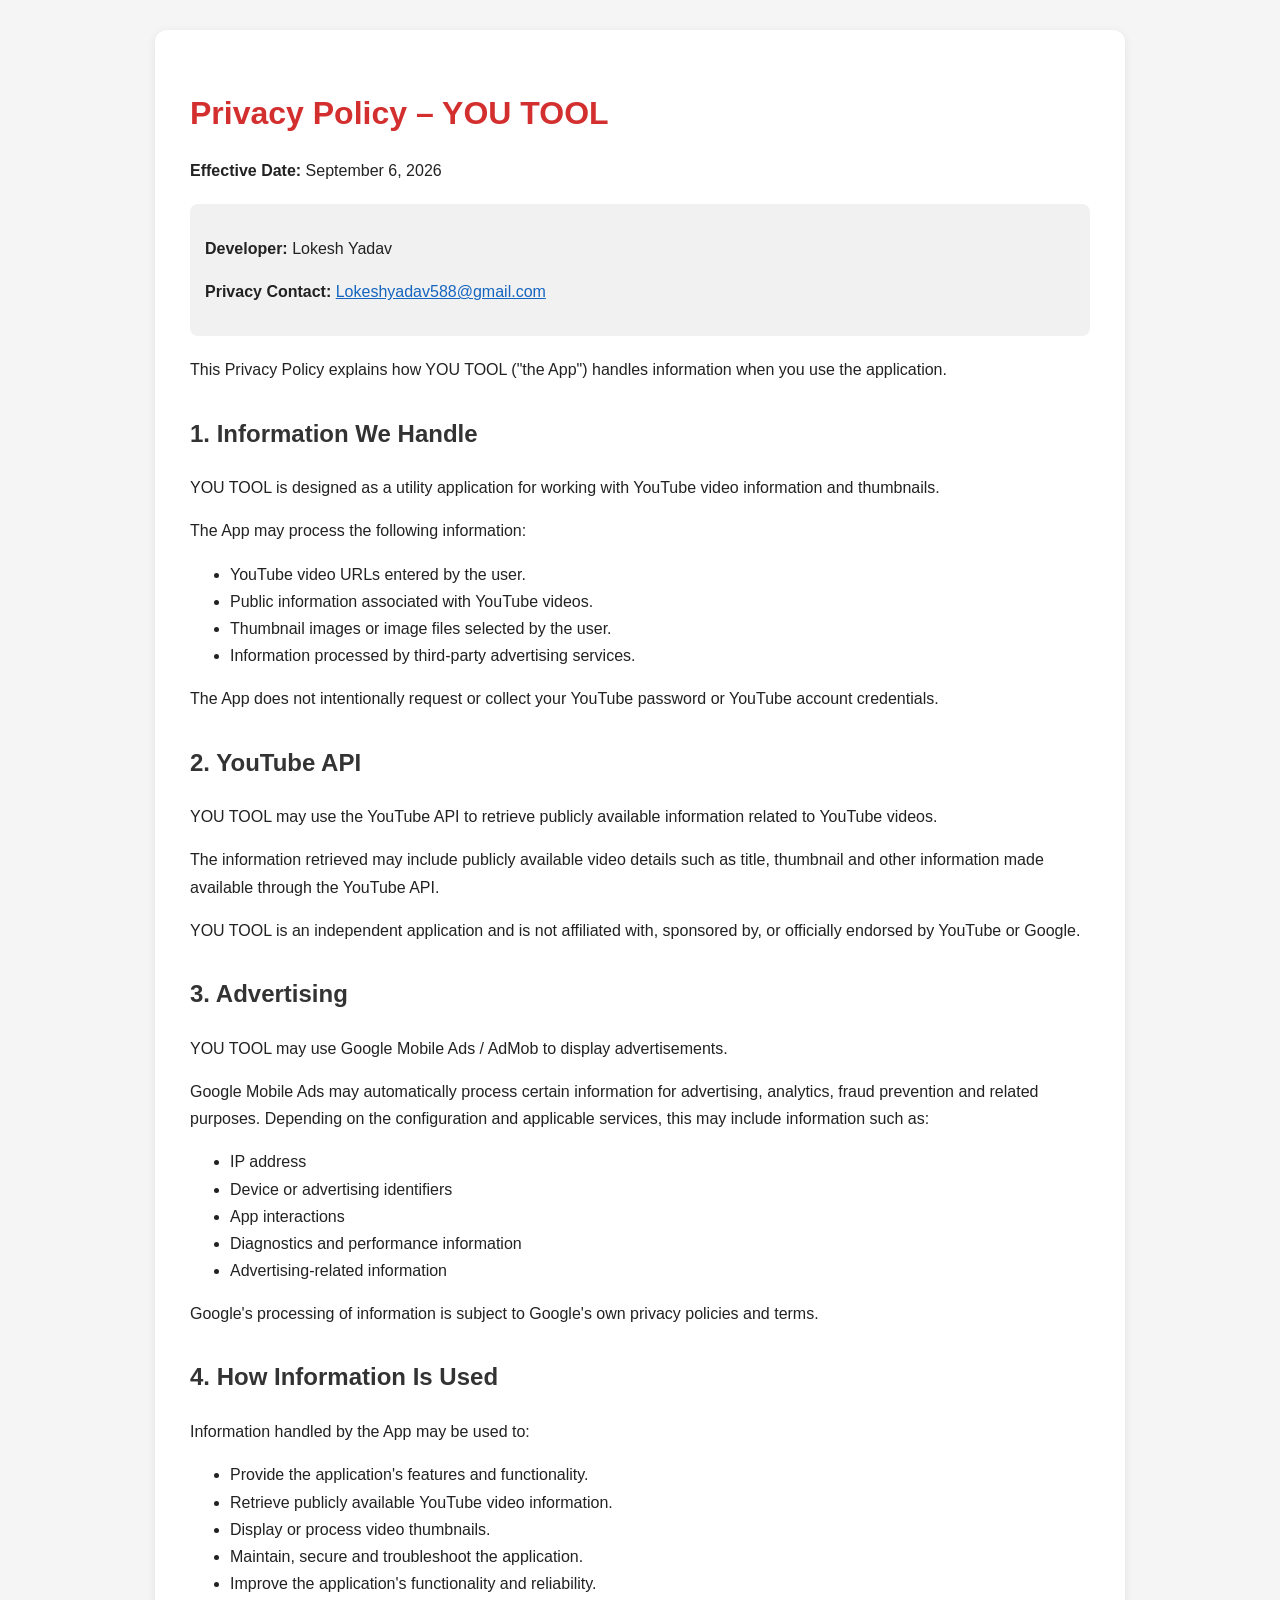
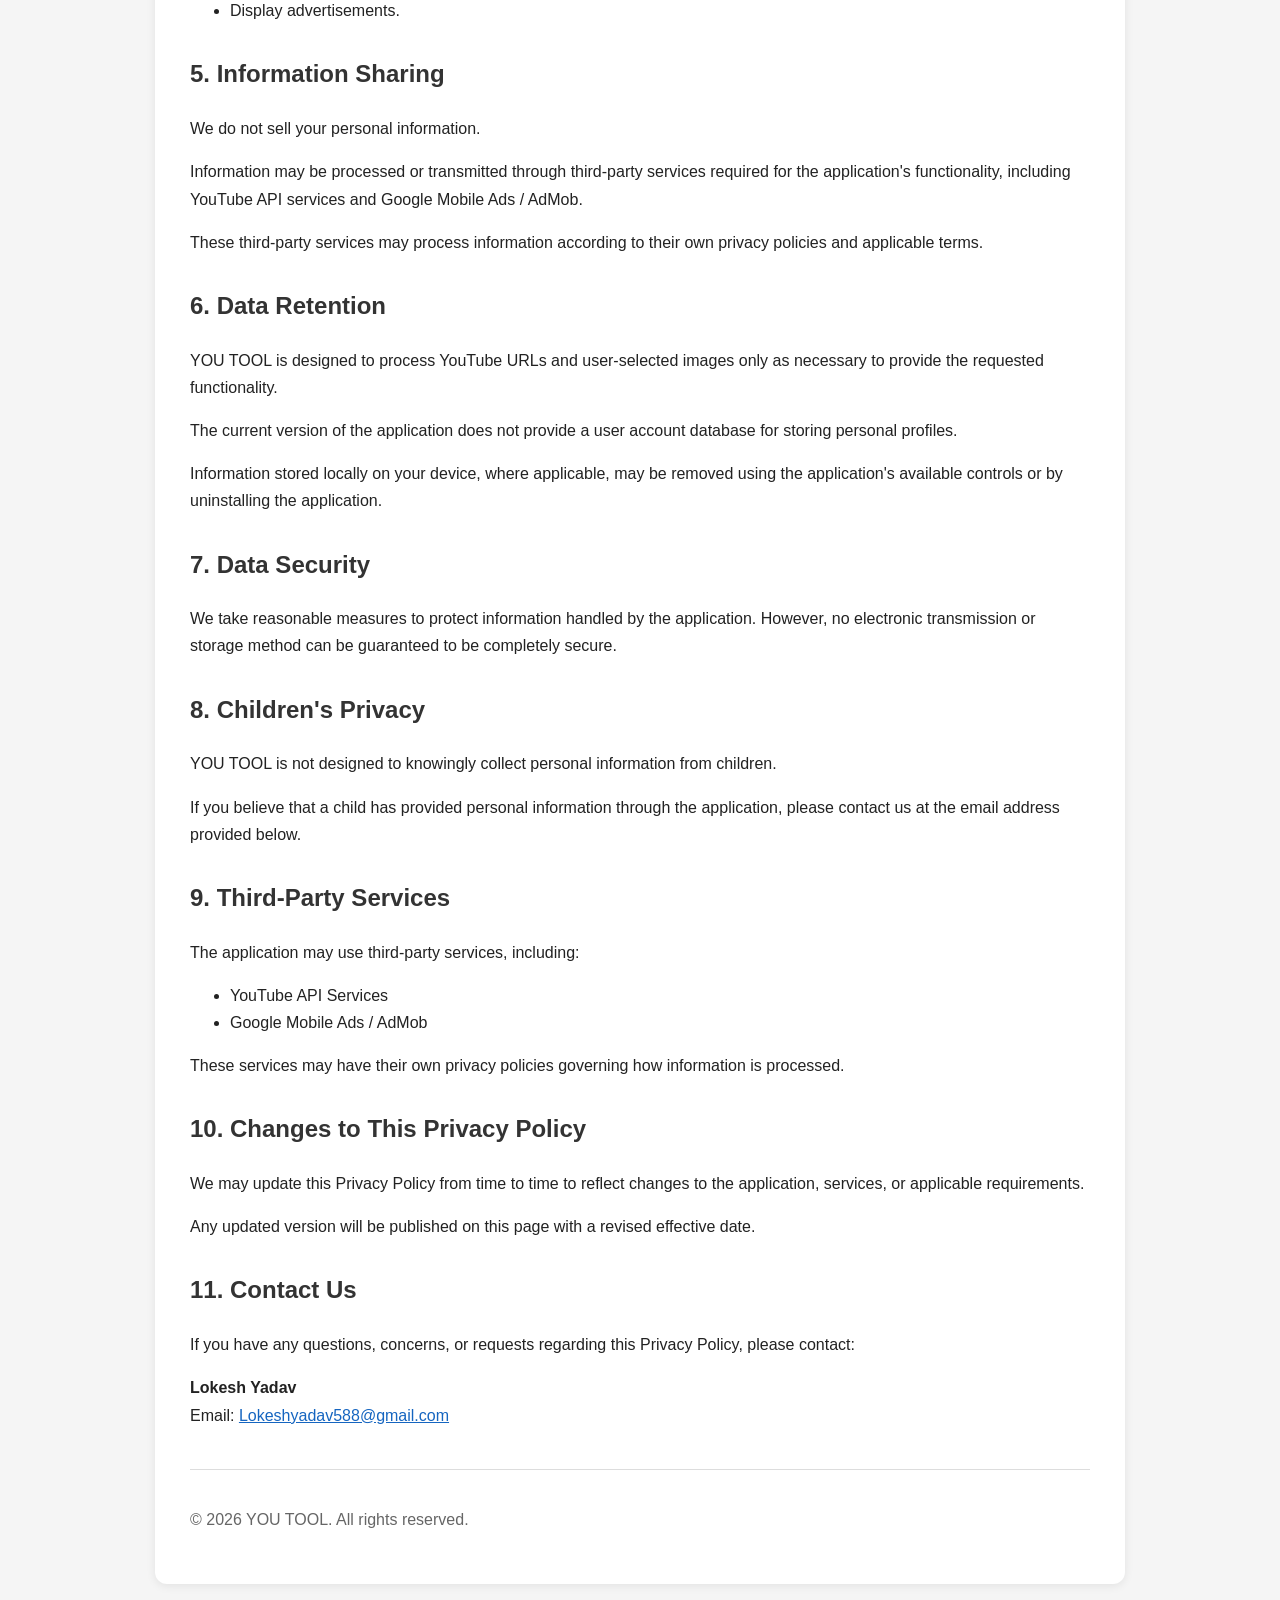
<file: you-tool-privacy-policy.html>
<!DOCTYPE html>
<html lang="en">
<head>
    <meta charset="UTF-8">
    <meta name="viewport" content="width=device-width, initial-scale=1.0">
    <title>Privacy Policy - YOU TOOL</title>

    <style>
        body {
            font-family: Arial, sans-serif;
            line-height: 1.7;
            margin: 0;
            padding: 0;
            background: #f5f5f5;
            color: #222;
        }

        .container {
            max-width: 900px;
            margin: 30px auto;
            background: #ffffff;
            padding: 35px;
            border-radius: 12px;
            box-shadow: 0 2px 10px rgba(0,0,0,0.08);
        }

        h1 {
            color: #d32f2f;
            margin-bottom: 5px;
        }

        h2 {
            color: #333;
            margin-top: 30px;
        }

        p, li {
            font-size: 16px;
        }

        .info {
            background: #f1f1f1;
            padding: 15px;
            border-radius: 8px;
            margin: 20px 0;
        }

        a {
            color: #1565c0;
        }

        footer {
            margin-top: 40px;
            padding-top: 20px;
            border-top: 1px solid #ddd;
            font-size: 14px;
            color: #666;
        }
    </style>
</head>

<body>

<div class="container">

    <h1>Privacy Policy – YOU TOOL</h1>

    <p><strong>Effective Date:</strong> September 6, 2026</p>

    <div class="info">
        <p><strong>Developer:</strong> Lokesh Yadav</p>
        <p><strong>Privacy Contact:</strong>
            <a href="mailto:Lokeshyadav588@gmail.com">
                Lokeshyadav588@gmail.com
            </a>
        </p>
    </div>

    <p>
        This Privacy Policy explains how YOU TOOL ("the App") handles
        information when you use the application.
    </p>

    <h2>1. Information We Handle</h2>

    <p>
        YOU TOOL is designed as a utility application for working with
        YouTube video information and thumbnails.
    </p>

    <p>The App may process the following information:</p>

    <ul>
        <li>YouTube video URLs entered by the user.</li>
        <li>Public information associated with YouTube videos.</li>
        <li>Thumbnail images or image files selected by the user.</li>
        <li>Information processed by third-party advertising services.</li>
    </ul>

    <p>
        The App does not intentionally request or collect your YouTube
        password or YouTube account credentials.
    </p>

    <h2>2. YouTube API</h2>

    <p>
        YOU TOOL may use the YouTube API to retrieve publicly available
        information related to YouTube videos.
    </p>

    <p>
        The information retrieved may include publicly available video
        details such as title, thumbnail and other information made
        available through the YouTube API.
    </p>

    <p>
        YOU TOOL is an independent application and is not affiliated with,
        sponsored by, or officially endorsed by YouTube or Google.
    </p>

    <h2>3. Advertising</h2>

    <p>
        YOU TOOL may use Google Mobile Ads / AdMob to display advertisements.
    </p>

    <p>
        Google Mobile Ads may automatically process certain information
        for advertising, analytics, fraud prevention and related purposes.
        Depending on the configuration and applicable services, this may
        include information such as:
    </p>

    <ul>
        <li>IP address</li>
        <li>Device or advertising identifiers</li>
        <li>App interactions</li>
        <li>Diagnostics and performance information</li>
        <li>Advertising-related information</li>
    </ul>

    <p>
        Google's processing of information is subject to Google's own
        privacy policies and terms.
    </p>

    <h2>4. How Information Is Used</h2>

    <p>Information handled by the App may be used to:</p>

    <ul>
        <li>Provide the application's features and functionality.</li>
        <li>Retrieve publicly available YouTube video information.</li>
        <li>Display or process video thumbnails.</li>
        <li>Maintain, secure and troubleshoot the application.</li>
        <li>Improve the application's functionality and reliability.</li>
        <li>Display advertisements.</li>
    </ul>

    <h2>5. Information Sharing</h2>

    <p>
        We do not sell your personal information.
    </p>

    <p>
        Information may be processed or transmitted through third-party
        services required for the application's functionality, including
        YouTube API services and Google Mobile Ads / AdMob.
    </p>

    <p>
        These third-party services may process information according to
        their own privacy policies and applicable terms.
    </p>

    <h2>6. Data Retention</h2>

    <p>
        YOU TOOL is designed to process YouTube URLs and user-selected
        images only as necessary to provide the requested functionality.
    </p>

    <p>
        The current version of the application does not provide a user
        account database for storing personal profiles.
    </p>

    <p>
        Information stored locally on your device, where applicable, may
        be removed using the application's available controls or by
        uninstalling the application.
    </p>

    <h2>7. Data Security</h2>

    <p>
        We take reasonable measures to protect information handled by the
        application. However, no electronic transmission or storage method
        can be guaranteed to be completely secure.
    </p>

    <h2>8. Children's Privacy</h2>

    <p>
        YOU TOOL is not designed to knowingly collect personal information
        from children.
    </p>

    <p>
        If you believe that a child has provided personal information
        through the application, please contact us at the email address
        provided below.
    </p>

    <h2>9. Third-Party Services</h2>

    <p>
        The application may use third-party services, including:
    </p>

    <ul>
        <li>YouTube API Services</li>
        <li>Google Mobile Ads / AdMob</li>
    </ul>

    <p>
        These services may have their own privacy policies governing how
        information is processed.
    </p>

    <h2>10. Changes to This Privacy Policy</h2>

    <p>
        We may update this Privacy Policy from time to time to reflect
        changes to the application, services, or applicable requirements.
    </p>

    <p>
        Any updated version will be published on this page with a revised
        effective date.
    </p>

    <h2>11. Contact Us</h2>

    <p>
        If you have any questions, concerns, or requests regarding this
        Privacy Policy, please contact:
    </p>

    <p>
        <strong>Lokesh Yadav</strong><br>
        Email:
        <a href="mailto:Lokeshyadav588@gmail.com">
            Lokeshyadav588@gmail.com
        </a>
    </p>

    <footer>
        <p>
            © 2026 YOU TOOL. All rights reserved.
        </p>
    </footer>

</div>

</body>
</html>
</file>
<file: style.css>
*{
  box-sizing:border-box;
}

html{
  scroll-behavior:smooth;
  overflow-x:hidden;
}

body{
  margin:0;
  padding:0;
  background:#03070b;
  color:#eefaff;
  font-family:Inter,system-ui,"Noto Sans Devanagari",sans-serif;
  line-height:1.65;
  overflow-x:hidden;
}

body::before{
  content:"";
  position:fixed;
  inset:0;
  pointer-events:none;
  z-index:-1;
  background:
    radial-gradient(circle at 80% 0,rgba(0,220,255,.12),transparent 28%),
    radial-gradient(circle at 0 50%,rgba(30,120,255,.08),transparent 30%);
}

a{
  color:inherit;
  text-decoration:none;
}

img{
  max-width:100%;
  display:block;
}

button,
input,
textarea,
select{
  font:inherit;
}

/* =========================
   HEADER
========================= */

header{
  width:100%;
  min-height:76px;
  padding:0 6%;
  display:flex;
  align-items:center;
  gap:20px;
  position:sticky;
  top:0;
  z-index:100;
  background:rgba(3,7,11,.92);
  backdrop-filter:blur(18px);
  border-bottom:1px solid rgba(80,220,255,.15);
}

.brand{
  display:flex;
  align-items:center;
  gap:10px;
  flex-shrink:0;
}

.brand img,
.footer-brand img{
  width:43px;
  height:43px;
  border-radius:50%;
  object-fit:cover;
  border:2px solid #36e6ff;
}

.brand strong,
.brand small{
  display:block;
}

.brand strong{
  font-size:15px;
}

.brand small{
  font-size:10px;
  color:#718390;
}

nav{
  display:flex;
  align-items:center;
  gap:20px;
  margin-left:auto;
}

nav a{
  font-size:12px;
  color:#9db0bd;
  white-space:nowrap;
}

nav a:hover{
  color:#36e6ff;
}

.btn{
  display:inline-flex;
  align-items:center;
  justify-content:center;
  padding:11px 17px;
  border-radius:12px;
  border:1px solid rgba(100,220,255,.2);
  font-size:12px;
  font-weight:800;
  white-space:nowrap;
}

.red{
  background:#ff3048;
  border:0;
}

.cyan{
  background:#36e6ff;
  color:#001016;
  border:0;
}

.menu{
  display:none;
  margin-left:auto;
  background:none;
  border:1px solid #21404c;
  color:white;
  border-radius:9px;
  padding:7px 10px;
  font-size:18px;
  cursor:pointer;
}

/* =========================
   MAIN
========================= */

main{
  width:100%;
  overflow:hidden;
}

main section{
  width:min(1160px,88%);
  margin:auto;
  padding:85px 0;
}

/* =========================
   HERO
========================= */

.hero{
  min-height:650px;
  display:grid;
  grid-template-columns:1.05fr .95fr;
  align-items:center;
  gap:30px;
}

.pill{
  display:inline-block;
  border:1px solid rgba(54,230,255,.3);
  padding:7px 12px;
  border-radius:30px;
  color:#5deaff;
  font-size:11px;
}

.hero h1{
  font-size:clamp(42px,5.5vw,72px);
  line-height:1.05;
  letter-spacing:-.04em;
  margin:20px 0;
}

.hero h1 em{
  font-style:normal;
  color:#36e6ff;
}

.hero p{
  color:#a6b6c1;
  max-width:650px;
}

.actions{
  display:flex;
  gap:12px;
  flex-wrap:wrap;
  margin-top:25px;
}

/* =========================
   HERO ART
========================= */

.hero-art{
  width:100%;
  max-width:500px;
  height:460px;
  margin:auto;
  position:relative;
  display:grid;
  place-items:center;
}

.orb{
  position:absolute;
  width:390px;
  height:390px;
  max-width:90%;
  max-height:90%;
  border-radius:50%;
  background:radial-gradient(
    circle,
    rgba(0,220,255,.2),
    transparent 68%
  );
}

.phone{
  width:220px;
  height:420px;
  padding:10px;
  border-radius:32px;
  background:linear-gradient(145deg,#18232b,#05080b);
  border:1px solid rgba(80,225,255,.55);
  box-shadow:0 0 65px rgba(0,220,255,.22);
  transform:rotate(7deg);
  animation:float 4s ease-in-out infinite;
  position:relative;
  z-index:1;
}

.notch{
  width:72px;
  height:17px;
  background:#010306;
  border-radius:0 0 12px 12px;
  margin:auto;
}

.screen{
  height:365px;
  border-radius:23px;
  background:radial-gradient(
    circle at 50% 20%,
    #083b50,
    #031017 50%,
    #020406
  );
  display:flex;
  flex-direction:column;
  align-items:center;
  justify-content:center;
  position:relative;
  overflow:hidden;
}

.screen small{
  color:#65eaff;
  letter-spacing:.3em;
}

.screen b{
  font-size:46px;
}

.screen span{
  color:#7b9aa8;
}

.screen i{
  position:absolute;
  left:0;
  right:0;
  height:2px;
  background:#36e6ff;
  box-shadow:0 0 18px #36e6ff;
  animation:scan 3s ease-in-out infinite;
}

.float{
  position:absolute;
  padding:11px 14px;
  border:1px solid rgba(70,220,255,.3);
  border-radius:13px;
  background:rgba(7,15,21,.8);
  backdrop-filter:blur(12px);
  z-index:2;
}

.float b,
.float small{
  display:block;
}

.float b{
  color:#36e6ff;
}

.float small{
  font-size:10px;
  color:#7d909d;
}

.f1{
  left:3%;
  top:14%;
}

.f2{
  right:3%;
  top:35%;
  animation:float2 4s -1s infinite;
}

.f3{
  left:12%;
  bottom:12%;
  animation:float2 4s -2s infinite;
}

@keyframes float{
  50%{
    transform:rotate(7deg) translateY(-10px);
  }
}

@keyframes float2{
  50%{
    transform:translateY(-9px);
  }
}

@keyframes scan{
  0%,100%{
    top:15%;
  }
  50%{
    top:85%;
  }
}

/* =========================
   STATS
========================= */

.stats{
  padding-top:0!important;
  display:grid;
  grid-template-columns:repeat(4,1fr);
  gap:12px;
}

.stats div,
.cats article,
.why,
.contact form,
.player-wrap{
  border:1px solid rgba(80,220,255,.14);
  border-radius:17px;
  background:rgba(255,255,255,.025);
}

.stats div{
  padding:18px;
}

.stats b,
.stats small{
  display:block;
}

.stats small{
  font-size:10px;
  color:#71828e;
}

/* =========================
   HEADINGS
========================= */

.heading span,
.contact>div>span,
.about>div>span{
  color:#36e6ff;
  font-size:10px;
  font-weight:800;
  letter-spacing:.15em;
}

.heading h2,
.about h2,
.contact h2{
  font-size:clamp(30px,4vw,46px);
  line-height:1.1;
  margin:8px 0;
}

.heading p,
.about p,
.contact p{
  color:#81929e;
}

/* =========================
   YOUTUBE
========================= */

.player-wrap{
  overflow:hidden;
}

.player-head{
  display:flex;
  justify-content:space-between;
  align-items:center;
  padding:17px 20px;
}

.player-head b,
.player-head small{
  display:block;
}

.player-head small{
  font-size:10px;
  color:#6f828f;
  margin-top:3px;
}

.watch{
  color:#36e6ff;
  font-size:11px;
  font-weight:800;
}

.playlist{
  width:100%;
  background:#010406;
}

.youtube-sections{
  padding:0;
  min-height:0;
}

.youtube-category{
  width:100%;
  padding:25px;
  margin:0;
}

.youtube-section-title{
  margin-bottom:18px;
}

.youtube-section-title span{
  display:block;
  color:#36e6ff;
  font-size:10px;
  font-weight:800;
  letter-spacing:.12em;
  text-transform:uppercase;
}

.youtube-section-title h3{
  margin:5px 0;
  font-size:24px;
}

.youtube-section-title p{
  margin:0;
  color:#71828e;
  font-size:11px;
}

/* =========================
   YOUTUBE CATEGORY HEAD
========================= */

.youtube-category-head{
  display:flex;
  align-items:center;
  justify-content:space-between;
  gap:15px;
  margin-bottom:20px;
}

.youtube-category-head h3{
  margin:5px 0 2px;
  font-size:25px;
}

.youtube-category-head small{
  color:#71828e;
  font-size:11px;
}

.category-label{
  display:inline-block;
  font-size:10px;
  font-weight:900;
  letter-spacing:.12em;
}

.videos-label{
  color:#36e6ff;
}

.live-label{
  color:#ff4055;
}

.shorts-label{
  color:#5cff9d;
}

.view-all-btn{
  border:1px solid rgba(54,230,255,.25);
  background:rgba(54,230,255,.04);
  color:#36e6ff;
  padding:9px 13px;
  border-radius:10px;
  font-size:11px;
  font-weight:800;
  cursor:pointer;
  white-space:nowrap;
}

.view-all-btn:hover{
  background:rgba(54,230,255,.1);
}

/* =========================
   VIDEO GRID
========================= */

.youtube-grid,
.youtube-video-grid{
  display:grid;
  grid-template-columns:repeat(3,minmax(0,1fr));
  gap:18px;
  width:100%;
}

.video-card{
  min-width:0;
  overflow:hidden;
  border:1px solid rgba(80,220,255,.13);
  border-radius:15px;
  background:#050a0e;
}

.video-card iframe{
  display:block;
  width:100%;
  aspect-ratio:16/9;
  height:auto;
  border:0;
  background:#000;
}

.video-title{
  padding:12px 13px;
  font-size:12px;
  line-height:1.5;
  color:#dceaf0;
  word-break:break-word;
}

/* =========================
   FULL VIEW
========================= */

.youtube-full-view{
  width:100%;
  padding:25px;
  border-top:1px solid rgba(80,220,255,.1);
}

.youtube-full-view[hidden]{
  display:none!important;
}

.full-view-head{
  display:flex;
  align-items:center;
  gap:15px;
  margin-bottom:25px;
}

.full-view-head span{
  color:#36e6ff;
  font-size:10px;
  font-weight:900;
  letter-spacing:.12em;
}

.full-view-head h3{
  margin:3px 0 0;
  font-size:25px;
}

.back-btn{
  border:1px solid rgba(54,230,255,.2);
  background:transparent;
  color:#36e6ff;
  border-radius:10px;
  padding:9px 13px;
  cursor:pointer;
}

/* =========================
   LOADING
========================= */

.loading{
  width:100%;
  min-height:120px;
  display:flex;
  align-items:center;
  justify-content:center;
  color:#71828e;
  border:1px dashed rgba(80,220,255,.12);
  border-radius:14px;
  font-size:12px;
}

/* =========================
   CATEGORIES
========================= */

.cats{
  display:grid;
  grid-template-columns:repeat(4,1fr);
  gap:15px;
}

.cats article{
  padding:22px;
}

.cats article h3{
  margin:12px 0 7px;
  font-size:17px;
}

.cats article p{
  color:#81929e;
  font-size:12px;
  margin:0;
}

/* =========================
   ABOUT
========================= */

.about{
  display:grid;
  grid-template-columns:1.2fr .8fr;
  gap:30px;
  align-items:start;
}

.why{
  padding:25px;
}

.why b{
  display:block;
  color:#36e6ff;
  margin-top:10px;
}

.why b:first-child{
  margin-top:0;
}

.why p{
  margin:3px 0 15px;
  font-size:12px;
}

/* =========================
   CONTACT
========================= */

.contact{
  display:grid;
  grid-template-columns:1fr 1fr;
  gap:35px;
  align-items:start;
}

.contact form{
  padding:22px;
  display:flex;
  flex-direction:column;
  gap:12px;
}

.contact input,
.contact select,
.contact textarea{
  width:100%;
  padding:13px 14px;
  border-radius:10px;
  border:1px solid rgba(80,220,255,.15);
  outline:none;
  background:#050b0f;
  color:#eefaff;
}

.contact textarea{
  resize:vertical;
  min-height:120px;
}

.contact input:focus,
.contact select:focus,
.contact textarea:focus{
  border-color:#36e6ff;
}

.contact p a{
  color:#36e6ff;
}

.contact form .btn{
  cursor:pointer;
}

/* =========================
   FOOTER
========================= */

footer{
  width:100%;
  padding:45px 6%;
  display:grid;
  grid-template-columns:1.5fr 1fr 1fr;
  gap:30px;
  border-top:1px solid rgba(80,220,255,.12);
  background:#020508;
}

.footer-brand strong{
  display:block;
  margin-top:8px;
}

.footer-brand p{
  margin:4px 0;
  color:#71828e;
  font-size:11px;
}

footer>div:not(.footer-brand){
  display:flex;
  flex-direction:column;
  gap:8px;
}

footer a{
  color:#9db0bd;
  font-size:12px;
}

footer a:hover{
  color:#36e6ff;
}

footer>small{
  grid-column:1/-1;
  color:#53636e;
  font-size:10px;
  padding-top:10px;
  border-top:1px solid rgba(255,255,255,.05);
}

/* =========================
   TABLET
========================= */

@media(max-width:950px){

  header{
    padding:0 4%;
    gap:12px;
  }

  nav{
    gap:13px;
  }

  nav a{
    font-size:11px;
  }

  .subscribe{
    padding:9px 12px;
  }

  .hero{
    grid-template-columns:1fr 1fr;
  }

  .stats{
    grid-template-columns:repeat(2,1fr);
  }

  .cats{
    grid-template-columns:repeat(2,1fr);
  }

  .youtube-grid,
  .youtube-video-grid{
    grid-template-columns:repeat(2,minmax(0,1fr));
  }
}

/* =========================
   MOBILE
========================= */

@media(max-width:700px){

  html,
  body{
    width:100%;
    max-width:100%;
    overflow-x:hidden;
  }

  header{
    min-height:68px;
    height:68px;
    padding:0 16px;
    gap:10px;
  }

  .brand img{
    width:38px;
    height:38px;
  }

  .brand strong{
    font-size:14px;
  }

  .brand small{
    font-size:9px;
  }

  nav{
    display:none;
    position:absolute;
    top:68px;
    left:0;
    right:0;
    width:100%;
    margin:0;
    padding:14px 16px;
    flex-direction:column;
    gap:0;
    background:rgba(3,7,11,.98);
    border-bottom:1px solid rgba(80,220,255,.15);
  }

  header.nav-open nav{
    display:flex;
  }

  nav a{
    width:100%;
    padding:12px 5px;
    font-size:13px;
    border-bottom:1px solid rgba(255,255,255,.05);
  }

  .subscribe{
    display:none;
  }

  .menu{
    display:block;
  }

  main section{
    width:92%;
    padding:55px 0;
  }

  /* HERO */

  .hero{
    min-height:auto;
    display:flex;
    flex-direction:column;
    align-items:stretch;
    gap:10px;
    padding-top:45px;
    overflow:visible;
  }

  .hero > div:first-child{
    width:100%;
    position:relative;
    z-index:10;
  }

  .hero h1{
    font-size:clamp(34px,10vw,48px);
    margin:18px 0;
  }

  .hero p{
    font-size:13px;
  }

  .actions{
    flex-direction:column;
    align-items:stretch;
    position:relative;
    z-index:20;
    width:100%;
    margin-bottom:10px;
  }

  .actions .btn{
    width:100%;
  }

  /* =========================
     MOBILE HERO ART
  ========================= */

  .hero-art{
    position:relative;
    width:100%;
    max-width:100%;
    height:410px;
    min-height:410px;
    margin:10px 0 0;
    padding:0;
    overflow:hidden;
    transform:none;
    z-index:1;
    display:grid;
    place-items:center;
  }

  .orb{
    width:310px;
    height:310px;
    max-width:none;
    max-height:none;
  }

  .hero-art .phone{
    width:190px;
    height:365px;
    position:relative;
    z-index:2;
    transform:rotate(7deg);
    animation:mobilePhoneFloat 6s ease-in-out infinite;
  }

  .hero-art .screen{
    height:313px;
  }

  .hero-art .screen b{
    font-size:40px;
  }

  /* Floating labels stay still on mobile */

  .hero-art .float{
    z-index:5;
    animation:none;
  }

  .hero-art .f1{
    left:3%;
    top:12%;
  }

  .hero-art .f2{
    right:3%;
    top:34%;
  }

  .hero-art .f3{
    left:5%;
    bottom:9%;
  }

  /* STATS */

  .stats{
    width:92%;
    grid-template-columns:1fr 1fr;
    gap:10px;
  }

  .stats div{
    padding:14px;
  }

  .stats b{
    font-size:13px;
  }

  .stats small{
    font-size:9px;
  }

  /* HEADINGS */

  .heading h2,
  .about h2,
  .contact h2{
    font-size:32px;
  }

  .heading p{
    font-size:12px;
  }

  /* YOUTUBE */

  .youtube-category{
    padding:18px 0;
  }

  .youtube-category-head{
    align-items:flex-start;
  }

  .youtube-category-head h3{
    font-size:21px;
  }

  .view-all-btn{
    padding:8px 10px;
    font-size:10px;
  }

  .youtube-grid,
  .youtube-video-grid{
    grid-template-columns:1fr;
    gap:14px;
  }

  .video-card iframe{
    aspect-ratio:16/9;
  }

  .video-title{
    font-size:11px;
  }

  .youtube-full-view{
    padding:18px 0;
  }

  .full-view-head{
    align-items:flex-start;
  }

  .full-view-head h3{
    font-size:21px;
  }

  /* CATEGORIES */

  .cats{
    grid-template-columns:1fr;
    gap:12px;
  }

  .cats article{
    padding:18px;
  }

  /* ABOUT */

  .about{
    grid-template-columns:1fr;
    gap:20px;
  }

  .why{
    padding:20px;
  }

  /* CONTACT */

  .contact{
    grid-template-columns:1fr;
    gap:20px;
  }

  .contact form{
    padding:18px;
  }

  /* FOOTER */

  footer{
    grid-template-columns:1fr 1fr;
    gap:25px;
    padding:35px 6%;
  }

  .footer-brand{
    grid-column:1/-1;
  }

  footer>small{
    grid-column:1/-1;
  }
}

/* =========================
   STABLE MOBILE PHONE ANIMATION
========================= */

@keyframes mobilePhoneFloat{

  0%,
  100%{
    transform:rotate(7deg) translateY(0);
  }

  50%{
    transform:rotate(7deg) translateY(-6px);
  }

}

/* =========================
   SMALL PHONES
========================= */

@media(max-width:400px){

  header{
    padding:0 12px;
  }

  .brand strong{
    font-size:13px;
  }

  .hero h1{
    font-size:33px;
  }

  .hero-art{
    height:390px;
    min-height:390px;
  }

  .hero-art .phone{
    width:180px;
    height:345px;
  }

  .hero-art .screen{
    height:293px;
  }

  .hero-art .screen b{
    font-size:38px;
  }

  .float{
    font-size:11px;
  }

  .hero-art .f2{
    right:0;
  }

  .hero-art .f3{
    left:0;
  }

  .stats{
    grid-template-columns:1fr;
  }

  .youtube-category-head{
    flex-direction:column;
  }

  .view-all-btn{
    align-self:flex-start;
  }

  footer{
    grid-template-columns:1fr;
  }

  .footer-brand{
    grid-column:auto;
  }

  footer>small{
    grid-column:auto;
  }

                  }
/* YouTube Play Button */
.youtube-frame {
  position: relative;
}

.youtube-frame img {
  display: block;
  width: 100%;
  height: 100%;
  object-fit: cover;
}

.youtube-play-button {
  position: absolute;
  top: 50%;
  left: 50%;
  transform: translate(-50%, -50%);

  width: 64px;
  height: 44px;

  display: flex;
  align-items: center;
  justify-content: center;

  background: #ff0000;
  color: #ffffff;

  border-radius: 12px;
  font-size: 24px;
  line-height: 1;

  pointer-events: none;
}

/* YOU TOOL APP SECTION */
.you-tool-top {
  width: 100%;
  padding: 28px 16px 30px;
  box-sizing: border-box;
}

.you-tool-card {
  max-width: 900px;
  margin: 0 auto;
  padding: 24px;
  display: flex;
  align-items: center;
  gap: 28px;
  border-radius: 24px;
  background: linear-gradient(145deg, rgba(255,255,255,.10), rgba(255,255,255,.04));
  border: 1px solid rgba(255,255,255,.16);
  box-shadow: 0 12px 35px rgba(0,0,0,.18);
  box-sizing: border-box;
}

.you-tool-logo {
  width: 150px;
  height: 150px;
  object-fit: contain;
  border-radius: 28px;
  flex-shrink: 0;
}

.you-tool-content {
  flex: 1;
}

.you-tool-label {
  display: inline-block;
  font-size: 12px;
  font-weight: 700;
  letter-spacing: 1.5px;
  opacity: .75;
  margin-bottom: 5px;
}

.you-tool-content h2 {
  margin: 0 0 8px;
  font-size: 32px;
  font-weight: 800;
}

.you-tool-content p {
  margin: 0 0 18px;
  line-height: 1.6;
}

@media (max-width: 650px) {
  .you-tool-card {
    flex-direction: column;
    text-align: center;
    padding: 22px 16px;
    gap: 16px;
  }

  .you-tool-logo {
    width: 125px;
    height: 125px;
  }

  .you-tool-content h2 {
    font-size: 28px;
  }
}

/* =========================================
   LEGAL / INFORMATION PAGES
========================================= */
.legal-page{width:min(900px,92%);margin:auto;padding:55px 0 80px}
.legal-page h1{margin-bottom:10px}
.legal-page h2{margin-top:32px}
.legal-page p,.legal-page li{color:#b8c7d0;line-height:1.8}
.legal-page a{color:#36e6ff}
.legal-updated{color:#718390;font-size:13px}
.legal-nav{display:flex;gap:12px;flex-wrap:wrap;margin-bottom:30px}
.legal-nav a{padding:9px 13px;border:1px solid rgba(54,230,255,.2);border-radius:10px}
</file>
